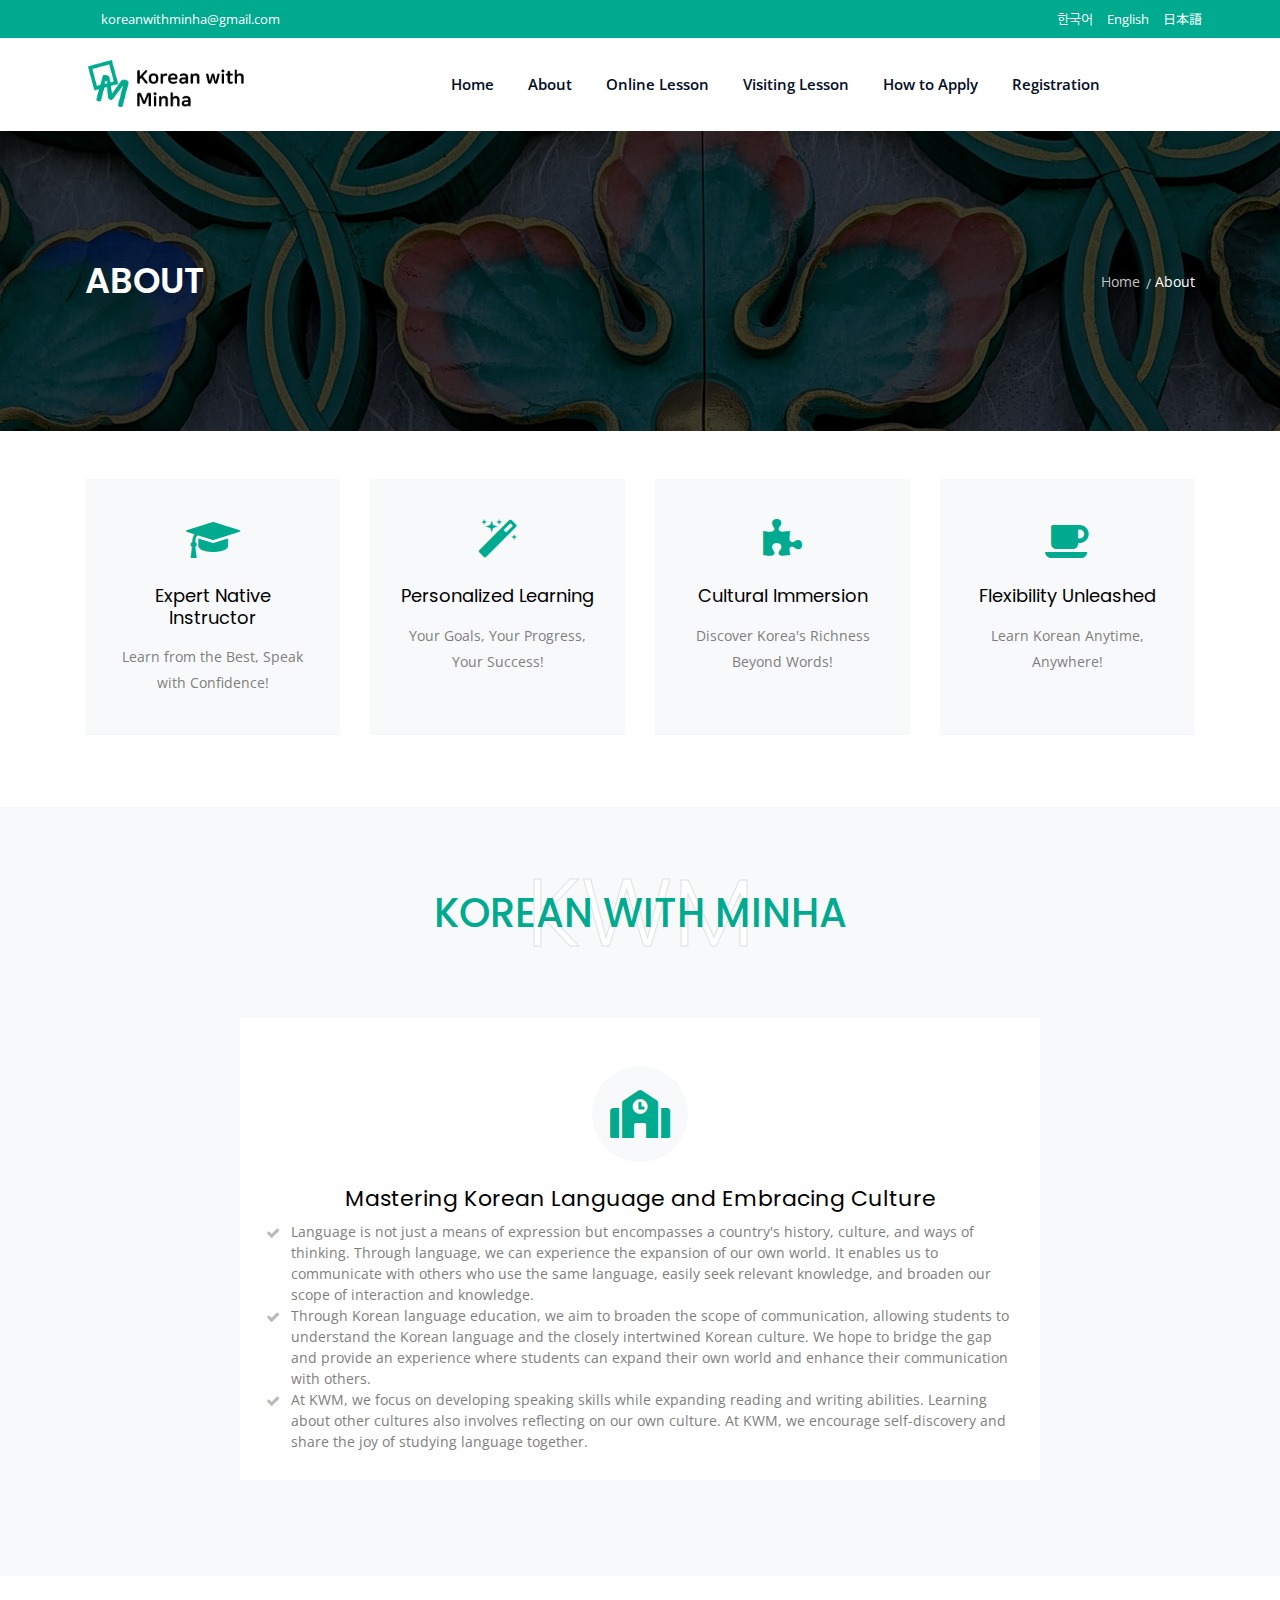
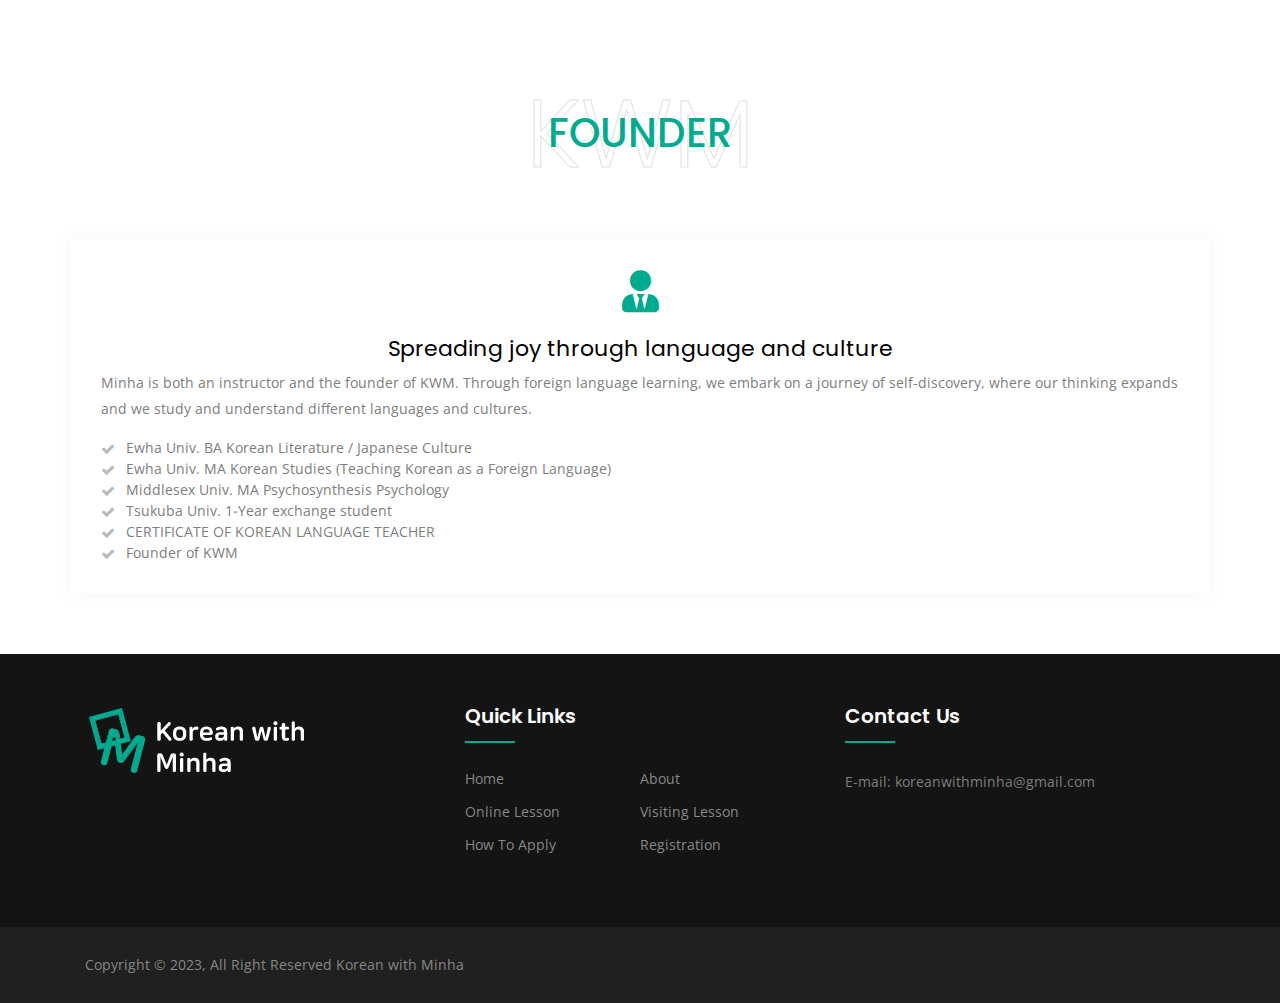
<file: about.html>
<!DOCTYPE HTML>
<html lang="en">

<head>
    <!-- meta -->
    <meta charset="utf-8">
    <meta http-equiv="X-UA-Compatible" content="IE=edge">
    <meta name="viewport" content="width=device-width, initial-scale=1.0">
    <meta name='description' content='Learn Korean with Minha'>
    <meta name="keywords" content="">
    <!-- Facebook Open Graph -->	
    <meta content="Korean with Minha" property="og:site_name">
    <meta property="og:locale" content="en_US" />
    <meta content="Korean with Minha" property="og:title">
    <meta content="website" property="og:type">
    <meta content="Learn Korean with Minha" property="og:description">
    <meta content="/" property="og:url">	
    <meta content="assets/img/bg/page-title.jpg" property="og:image">
    
    
    	
    <!-- Twitter cards -->
    <meta name="twitter:site"    content="@">
    <meta name="twitter:creator" content="@">
    <meta name="twitter:title"   content="Korean with Minha">	
    <meta name="twitter:description" content="Learn Korean with Minha">
    <meta name="twitter:card"  content="summary"><meta name="twitter:image" content="assets/img/bg/page-title.jpg">
    <!-- Site Title -->
    <title> Korean with Minha </title>
    <link rel="icon" href="assets/img/favicon.png">
    <!-- Bootstrap CSS -->
    <link rel="stylesheet" href="assets/css/bootstrap.min.css">
    <link rel="stylesheet" href="assets/css/fontawesome.min.css">
          <link rel="stylesheet" href="assets/css/font-awesome.min.css">
    <link rel="stylesheet" href="assets/css/icofont.min.css">
    <link rel="stylesheet" href="assets/css/linearicons.css">
    <link rel="stylesheet" href="assets/css/slick.css">
    <link rel="stylesheet" href="assets/css/owl.carousel.min.css">
    <link rel="stylesheet" href="assets/css/animate.min.css">
	<link rel="stylesheet" href="assets/css/magnific-popup.css">
    <link rel="stylesheet" href="assets/css/meanmenu.css">
    <link rel="stylesheet" href="assets/css/default.css">
    <link rel="stylesheet" href="assets/css/style.css">
    <link rel="stylesheet" href="assets/css/responsive.css">
    <title>Korean with Minha</title>
    <link type="application/atom+xml" rel="alternate" href="/index.xml" title="Korean with Minha" />
</head>

<body>
    
    <header>
    <div class="header-top blue-bg">
    <div class="container">
        <div class="row align-items-center">
            <div class="col-xl-6 col-lg-6 col-md-8 p-2 text-center text-md-left ">
                <div class="header-top-cta">
                  
                    <span><i class="far fa-envelope-open "></i>koreanwithminha@gmail.com</span>
           
                </div>
            </div>
            <div class="col-xl-6 col-lg-6 col-md-4 p-2 text-center text-md-right">
                <div class="top-social-links">
                    
                    <a href="ko_index.html">한국어</a>
                    <a href="index.html">English</a>
                    <a href="jp_index.html">日本語</a>
                  
                </div>
            </div>
        </div>
    </div>
</div>
    <div id="sticky-header" class="menu-area">
        <div class="container">
            <div class="row align-items-center">
                <div class="col-xl-2 col-lg-2 col-md-3 col-sm-5">
                    <div class="logo">
                        <a href="index.html"><img src="assets/img/logo/logo.png" class="img-fluid" alt="Korean with Minha"></a>
                    </div>
                </div>
                <div class="col-xl-9 col-lg-9 text-right">
                    <div class="main-menu">
                      <nav id="mobile-menu">
<ul>
    
    
    

    

    
     

    
    

    

    
     
     <li>
         <a href="index.html">Home</a>
        
    </li>
    
    

    

    
     
     <li>
         <a href="about.html">About</a>
        
    </li>
    
    

    

    
     
     <li>
         <a href="courses_online.html">Online Lesson</a>
        
    </li>
    
    

    

    
     
     <li>
         <a href="courses_visiting.html">Visiting Lesson</a>
        

        
    </li>
    
    

    

    
     
     <li>
         <a href="howtoapply.html">How to Apply</a>
        
    </li>
    
    <li>
          <a href="https://forms.gle/FYvoSmaeshSyzCjY9" target="_blank" rel="noopener noreferrer" >Registration</a>
        
    </li>
    
</ul>
</nav>
                    </div>
                </div>
             
                <div class="col-12">
                    <div class="mobile-menu"></div>
                </div>
            </div>
 
            <div class="offcanvas-overly"></div>
        </div>
    </div>
</header>
    
<!-- Modal Search -->
<div class="modal fade" id="search-modal" tabindex="-1" role="dialog" aria-hidden="true">
    <div class="modal-dialog modal-xl" role="document">
        <div class="modal-content">
            <form>
                <input type="text" id="search-input" placeholder="Search blog posts..">
                <button><i class="fa fa-search"></i></button>
            </form>
            <ul id="results-container"></ul>
        </div>
    </div>
</div>
<main> 
<!-- breadcrumb-area -->
<section class="breadcrumb-area grey-bg" style="background-image:url(assets/img/bg/page-title.jpg)">
    <div class="container">
        <div class="row align-items-center">
            <div class="col-xl-8 col-md-6">
                <div class="breadcrumb-title sm-size">
                    <h2>About</h2>
                </div>
            </div>
            <div class="col-xl-4 col-md-6 text-left text-md-right">
                <div class="breadcrumb">
                    <ul>
                        <li><a href="">Home</a></li>
                        <li class="text-white pl-1">About</li>
                    </ul>
                </div>
            </div>
        </div>
    </div>
</section>
    
    <!-- Service Start -->
    <div class="container-xxl py-5">
        <div class="container">
            <div class="row g-4">
                <div class="col-lg-3 col-sm-6 pb-4 wow fadeInUp" data-wow-delay="0.1s">
                    <div class="service-item text-center pt-3">
                        <div class="p-4 ">
                                     <i class="fa fa-3x fa-graduation-cap text-primary mb-4"></i>
                            <h5 class="mb-3">Expert Native Instructor</h5>
                            <p>Learn from the Best, Speak with Confidence!</p>
                 
                            
                        </div>
                    </div>
                </div>
                <div class="col-lg-3 col-sm-6 pb-4 wow fadeInUp" data-wow-delay="0.3s">
                    <div class="service-item text-center pt-3">
                        <div class="p-4">
                                            <i class="fa fa-3x fa-magic text-primary mb-4"></i>
                            <h5 class="mb-3">Personalized Learning</h5>
                            <p>Your Goals, Your Progress, Your Success!</p>
           
                        </div>
                    </div>
                </div>
                <div class="col-lg-3 col-sm-6 pb-4 wow fadeInUp" data-wow-delay="0.5s">
                    <div class="service-item text-center pt-3">
                        <div class="p-4">
                                                <i class="fa fa-3x fa-puzzle-piece text-primary mb-4"></i>
                            <h5 class="mb-3">Cultural Immersion</h5>
                            <p>Discover Korea's Richness Beyond Words!</p>
                        
                        </div>
                    </div>
                </div>
                <div class="col-lg-3 col-sm-6 pb-4 wow fadeInUp" data-wow-delay="0.7s">
                    <div class="service-item text-center pt-3">
                        <div class="p-4">
                         <i class="fa fa-3x fa-coffee text-primary mb-4"></i>
                            <h5 class="mb-3">Flexibility Unleashed</h5>
                            <p>Learn Korean Anytime, Anywhere!</p>
                        
                        </div>
                    </div>
                </div>
            </div>
        </div>
    </div>
    <!-- Service End -->
    
    
    
    
    
    
    
    
    
      <!-- about -->
    <section class="oneboxalls pb-70 pt-100 grey-bg">
          <div class="container">
        <div class="row">
              <div class="col-xl-12 text-center mb-40">
                      <div class="position-relative d-flex align-items-center justify-content-center">
                <h1 class="display-1 text-uppercase text-white" style="-webkit-text-stroke: 1px #dee2e6;">KWM</h1>
                <h1 class="position-absolute text-uppercase text-primary">Korean with Minha</h1>
            </div>
            
            
            </div>
        </div>
        
    </div>
        
        
        
        
    
        <div class="container">
        
            <div class="row">
                <div class="col-lg-12">

                    <!-- Card -->
                    <div class="oneboxall">
                        <div class="oneboxall-image">
                            <i class="fas fa-school"></i>
                        </div>
                        <div class="oneboxall-body">
                            <h4 class="oneboxall-title">Mastering Korean Language and Embracing Culture</h4>
                            
                            
                            
                                            <div class=text-left>
                                    <article class="post dotlist" >
                      <ul class="dotlist list-inline">
                <li>Language is not just a means of expression but encompasses a country's history, culture, and ways of thinking. Through language, we can experience the expansion of our own world. It enables us to communicate with others who use the same language, easily seek relevant knowledge, and broaden our scope of interaction and knowledge.</li>
    <li>Through Korean language education, we aim to broaden the scope of communication, allowing students to understand the Korean language and the closely intertwined Korean culture. We hope to bridge the gap and provide an experience where students can expand their own world and enhance their communication with others.</li>
                           <li>At KWM, we focus on developing speaking skills while expanding reading and writing abilities. Learning about other cultures also involves reflecting on our own culture. At KWM, we encourage self-discovery and share the joy of studying language together.</li>
                          
           </ul>
    	</article>
                          </div>
                        </div>
                    </div>
                    <!-- end of card -->

                   



                    
                </div> <!-- end of col -->
            </div> <!-- end of row -->
        </div> <!-- end of container -->
    <!-- end of cards -->
    </section>
    <!-- end about -->
    
    

    
    
     <!-- Founder-->
    <section class="about-area pb-60 pt-100">
    
      <div class="container">
        <div class="row">
              <div class="col-xl-12 text-center mb-40">
                      <div class="position-relative d-flex align-items-center justify-content-center">
                <h1 class="display-1 text-uppercase text-white" style="-webkit-text-stroke: 1px #dee2e6;">KWM</h1>
                <h1 class="position-absolute text-uppercase text-primary">Founder</h1>
            </div>
                   
                </div>
        </div>
        
    </div>
    
    
    
    
    
        <div class="container">
            <div class="row">
                
               
                
                    <div class="apply-wrapper">
                        <div class="apply-box wow fadeInUp" data-wow-duration="1s" style="visibility:visible; animation-duration:1s; animation-name:fadeInUp;">
                            <div class="headline-logo">
                                 <i class="fa-3x fas fa-user-tie text-primary mb-4"></i>
                            </div>
                            <div class="headline-content">
                                <h4 class="heading-4">Spreading joy through language and culture</h4>
                                <p style="text-align:left">Minha is both an instructor and the founder of KWM. Through foreign language learning, we embark on a journey of self-discovery, where our thinking expands and we study and understand different languages and cultures.</p>
                                   <div class=text-left>
                                    <article class="post dotlist" >
                      <ul class="dotlist list-inline">
                <li>Ewha Univ. BA Korean Literature / Japanese Culture</li>
    <li>Ewha Univ. MA Korean Studies (Teaching Korean as a Foreign Language)</li>
                           <li>Middlesex Univ. MA Psychosynthesis Psychology</li>
                          <li>Tsukuba Univ. 1‑Year exchange student</li>
                           <li>CERTIFICATE OF KOREAN LANGUAGE TEACHER</li>
                          <li>Founder of KWM</li>
           </ul>
    	</article>
                          </div>
                             
                            </div>
                        
                        </div>
                    </div>
                
           
                
            </div>
        </div>
</section>
     <!-- Founder end -->
    
    
    
        
    
    
    
    

    



</main>

    <footer class="footer-section">
    <div class="container">
    
        <div class="footer-content pt-50 pb-30">
        
            <div class="row">
                <div class="col-xl-4 col-lg-4 mb-50">
                    <div class="footer-widget">
                        <div class="footer-logo">
                            <a href=""><img src="assets/img/logo/footer_logo.png" class="img-fluid" alt="Korean with Minha"></a>
                        </div>
                   
                       
                    </div>
                </div>
                <div class="col-xl-4 col-lg-4 col-md-6 mb-30">
                    <div class="footer-widget">
                        <div class="footer-widget-heading">
                            <h3>Quick Links</h3>
                        </div>
                        <ul>
                            <li><a href="index.html">Home</a></li>
                            <li><a href="about.html">About</a></li>
                            <li><a href="courses_online.html">Online Lesson</a></li>
                            <li><a href="courses_visiting.html">Visiting Lesson</a></li>
                            <li><a href="howtoapply.html">How to Apply</a></li>
                            <li><a href="https://forms.gle/FYvoSmaeshSyzCjY9" target="_blank" rel="noopener noreferrer" >Registration</a></li>
                        </ul>
                    </div>
                </div>
                <div class="col-xl-4 col-lg-4 col-md-6 mb-50">
                    <div class="footer-widget">
                        <div class="footer-widget-heading">
                            <h3>Contact Us</h3>
                        </div>
                        <div class="footer-text mb-25">
                            <p> E-mail: koreanwithminha@gmail.com</p>
                          
                        </div>
                    
                    </div>
                </div>
            </div>
        </div>
    </div>
    <div class="copyright-area">
        <div class="container">
            <div class="row">
                <div class="col-xl-6 col-lg-6 text-center text-lg-left">
                    <div class="copyright-text">
                        <p>Copyright &copy; 2023, All Right Reserved Korean with Minha</p>
                    </div>
                </div>
             
            </div>
        </div>
    </div>
</footer>

    <!-- Optional JavaScript -->
    <!-- jQuery first, then Popper.js, then Bootstrap JS -->
    <script src="assets/js/vendor/jquery-1.12.4.min.js"></script>
    <script src="assets/js/popper.min.js"></script>
    <script src="assets/js/bootstrap.min.js"></script>
    <script src="assets/js/slick.min.js"></script>
    <script src="assets/js/isotope.pkgd.min.js"></script>
    <script src="assets/js/imagesloaded.pkgd.min.js"></script>
    <script src="assets/js/jquery.waypoints.min.js"></script>
    <script src="assets/js/jquery.counterup.min.js"></script>
    <script src="assets/js/owl.carousel.min.js"></script>
    <script src="assets/js/jquery.meanmenu.min.js"></script>
    <script src="assets/js/jquery.magnific-popup.min.js"></script>
    <script src="assets/js/simple-jekyll-search.min.js"></script>
    <script src="assets/js/main.js"></script>
    
    

    
    
    
    
</body>

</html>
</file>
<file: assets/css/linearicons.css>
@font-face {
	font-family: 'Linearicons-Free';
	src:url('../fonts/Linearicons-Free.eot?w118d');
	src:url('../fonts/Linearicons-Free.eot?#iefixw118d') format('embedded-opentype'),
		url('../fonts/Linearicons-Free.woff2?w118d') format('woff2'),
		url('../fonts/Linearicons-Free.woff?w118d') format('woff'),
		url('../fonts/Linearicons-Free.ttf?w118d') format('truetype'),
		url('../fonts/Linearicons-Free.svg?w118d#Linearicons-Free') format('svg');
	font-weight: normal;
	font-style: normal;
}

.lnr {
	font-family: 'Linearicons-Free';
	speak: none;
	font-style: normal;
	font-weight: normal;
	font-variant: normal;
	text-transform: none;
	line-height: 1;

	/* Better Font Rendering =========== */
	-webkit-font-smoothing: antialiased;
	-moz-osx-font-smoothing: grayscale;
}

.lnr-home:before {
	content: "\e800";
}
.lnr-apartment:before {
	content: "\e801";
}
.lnr-pencil:before {
	content: "\e802";
}
.lnr-magic-wand:before {
	content: "\e803";
}
.lnr-drop:before {
	content: "\e804";
}
.lnr-lighter:before {
	content: "\e805";
}
.lnr-poop:before {
	content: "\e806";
}
.lnr-sun:before {
	content: "\e807";
}
.lnr-moon:before {
	content: "\e808";
}
.lnr-cloud:before {
	content: "\e809";
}
.lnr-cloud-upload:before {
	content: "\e80a";
}
.lnr-cloud-download:before {
	content: "\e80b";
}
.lnr-cloud-sync:before {
	content: "\e80c";
}
.lnr-cloud-check:before {
	content: "\e80d";
}
.lnr-database:before {
	content: "\e80e";
}
.lnr-lock:before {
	content: "\e80f";
}
.lnr-cog:before {
	content: "\e810";
}
.lnr-trash:before {
	content: "\e811";
}
.lnr-dice:before {
	content: "\e812";
}
.lnr-heart:before {
	content: "\e813";
}
.lnr-star:before {
	content: "\e814";
}
.lnr-star-half:before {
	content: "\e815";
}
.lnr-star-empty:before {
	content: "\e816";
}
.lnr-flag:before {
	content: "\e817";
}
.lnr-envelope:before {
	content: "\e818";
}
.lnr-paperclip:before {
	content: "\e819";
}
.lnr-inbox:before {
	content: "\e81a";
}
.lnr-eye:before {
	content: "\e81b";
}
.lnr-printer:before {
	content: "\e81c";
}
.lnr-file-empty:before {
	content: "\e81d";
}
.lnr-file-add:before {
	content: "\e81e";
}
.lnr-enter:before {
	content: "\e81f";
}
.lnr-exit:before {
	content: "\e820";
}
.lnr-graduation-hat:before {
	content: "\e821";
}
.lnr-license:before {
	content: "\e822";
}
.lnr-music-note:before {
	content: "\e823";
}
.lnr-film-play:before {
	content: "\e824";
}
.lnr-camera-video:before {
	content: "\e825";
}
.lnr-camera:before {
	content: "\e826";
}
.lnr-picture:before {
	content: "\e827";
}
.lnr-book:before {
	content: "\e828";
}
.lnr-bookmark:before {
	content: "\e829";
}
.lnr-user:before {
	content: "\e82a";
}
.lnr-users:before {
	content: "\e82b";
}
.lnr-shirt:before {
	content: "\e82c";
}
.lnr-store:before {
	content: "\e82d";
}
.lnr-cart:before {
	content: "\e82e";
}
.lnr-tag:before {
	content: "\e82f";
}
.lnr-phone-handset:before {
	content: "\e830";
}
.lnr-phone:before {
	content: "\e831";
}
.lnr-pushpin:before {
	content: "\e832";
}
.lnr-map-marker:before {
	content: "\e833";
}
.lnr-map:before {
	content: "\e834";
}
.lnr-location:before {
	content: "\e835";
}
.lnr-calendar-full:before {
	content: "\e836";
}
.lnr-keyboard:before {
	content: "\e837";
}
.lnr-spell-check:before {
	content: "\e838";
}
.lnr-screen:before {
	content: "\e839";
}
.lnr-smartphone:before {
	content: "\e83a";
}
.lnr-tablet:before {
	content: "\e83b";
}
.lnr-laptop:before {
	content: "\e83c";
}
.lnr-laptop-phone:before {
	content: "\e83d";
}
.lnr-power-switch:before {
	content: "\e83e";
}
.lnr-bubble:before {
	content: "\e83f";
}
.lnr-heart-pulse:before {
	content: "\e840";
}
.lnr-construction:before {
	content: "\e841";
}
.lnr-pie-chart:before {
	content: "\e842";
}
.lnr-chart-bars:before {
	content: "\e843";
}
.lnr-gift:before {
	content: "\e844";
}
.lnr-diamond:before {
	content: "\e845";
}
.lnr-linearicons:before {
	content: "\e846";
}
.lnr-dinner:before {
	content: "\e847";
}
.lnr-coffee-cup:before {
	content: "\e848";
}
.lnr-leaf:before {
	content: "\e849";
}
.lnr-paw:before {
	content: "\e84a";
}
.lnr-rocket:before {
	content: "\e84b";
}
.lnr-briefcase:before {
	content: "\e84c";
}
.lnr-bus:before {
	content: "\e84d";
}
.lnr-car:before {
	content: "\e84e";
}
.lnr-train:before {
	content: "\e84f";
}
.lnr-bicycle:before {
	content: "\e850";
}
.lnr-wheelchair:before {
	content: "\e851";
}
.lnr-select:before {
	content: "\e852";
}
.lnr-earth:before {
	content: "\e853";
}
.lnr-smile:before {
	content: "\e854";
}
.lnr-sad:before {
	content: "\e855";
}
.lnr-neutral:before {
	content: "\e856";
}
.lnr-mustache:before {
	content: "\e857";
}
.lnr-alarm:before {
	content: "\e858";
}
.lnr-bullhorn:before {
	content: "\e859";
}
.lnr-volume-high:before {
	content: "\e85a";
}
.lnr-volume-medium:before {
	content: "\e85b";
}
.lnr-volume-low:before {
	content: "\e85c";
}
.lnr-volume:before {
	content: "\e85d";
}
.lnr-mic:before {
	content: "\e85e";
}
.lnr-hourglass:before {
	content: "\e85f";
}
.lnr-undo:before {
	content: "\e860";
}
.lnr-redo:before {
	content: "\e861";
}
.lnr-sync:before {
	content: "\e862";
}
.lnr-history:before {
	content: "\e863";
}
.lnr-clock:before {
	content: "\e864";
}
.lnr-download:before {
	content: "\e865";
}
.lnr-upload:before {
	content: "\e866";
}
.lnr-enter-down:before {
	content: "\e867";
}
.lnr-exit-up:before {
	content: "\e868";
}
.lnr-bug:before {
	content: "\e869";
}
.lnr-code:before {
	content: "\e86a";
}
.lnr-link:before {
	content: "\e86b";
}
.lnr-unlink:before {
	content: "\e86c";
}
.lnr-thumbs-up:before {
	content: "\e86d";
}
.lnr-thumbs-down:before {
	content: "\e86e";
}
.lnr-magnifier:before {
	content: "\e86f";
}
.lnr-cross:before {
	content: "\e870";
}
.lnr-menu:before {
	content: "\e871";
}
.lnr-list:before {
	content: "\e872";
}
.lnr-chevron-up:before {
	content: "\e873";
}
.lnr-chevron-down:before {
	content: "\e874";
}
.lnr-chevron-left:before {
	content: "\e875";
}
.lnr-chevron-right:before {
	content: "\e876";
}
.lnr-arrow-up:before {
	content: "\e877";
}
.lnr-arrow-down:before {
	content: "\e878";
}
.lnr-arrow-left:before {
	content: "\e879";
}
.lnr-arrow-right:before {
	content: "\e87a";
}
.lnr-move:before {
	content: "\e87b";
}
.lnr-warning:before {
	content: "\e87c";
}
.lnr-question-circle:before {
	content: "\e87d";
}
.lnr-menu-circle:before {
	content: "\e87e";
}
.lnr-checkmark-circle:before {
	content: "\e87f";
}
.lnr-cross-circle:before {
	content: "\e880";
}
.lnr-plus-circle:before {
	content: "\e881";
}
.lnr-circle-minus:before {
	content: "\e882";
}
.lnr-arrow-up-circle:before {
	content: "\e883";
}
.lnr-arrow-down-circle:before {
	content: "\e884";
}
.lnr-arrow-left-circle:before {
	content: "\e885";
}
.lnr-arrow-right-circle:before {
	content: "\e886";
}
.lnr-chevron-up-circle:before {
	content: "\e887";
}
.lnr-chevron-down-circle:before {
	content: "\e888";
}
.lnr-chevron-left-circle:before {
	content: "\e889";
}
.lnr-chevron-right-circle:before {
	content: "\e88a";
}
.lnr-crop:before {
	content: "\e88b";
}
.lnr-frame-expand:before {
	content: "\e88c";
}
.lnr-frame-contract:before {
	content: "\e88d";
}
.lnr-layers:before {
	content: "\e88e";
}
.lnr-funnel:before {
	content: "\e88f";
}
.lnr-text-format:before {
	content: "\e890";
}
.lnr-text-format-remove:before {
	content: "\e891";
}
.lnr-text-size:before {
	content: "\e892";
}
.lnr-bold:before {
	content: "\e893";
}
.lnr-italic:before {
	content: "\e894";
}
.lnr-underline:before {
	content: "\e895";
}
.lnr-strikethrough:before {
	content: "\e896";
}
.lnr-highlight:before {
	content: "\e897";
}
.lnr-text-align-left:before {
	content: "\e898";
}
.lnr-text-align-center:before {
	content: "\e899";
}
.lnr-text-align-right:before {
	content: "\e89a";
}
.lnr-text-align-justify:before {
	content: "\e89b";
}
.lnr-line-spacing:before {
	content: "\e89c";
}
.lnr-indent-increase:before {
	content: "\e89d";
}
.lnr-indent-decrease:before {
	content: "\e89e";
}
.lnr-pilcrow:before {
	content: "\e89f";
}
.lnr-direction-ltr:before {
	content: "\e8a0";
}
.lnr-direction-rtl:before {
	content: "\e8a1";
}
.lnr-page-break:before {
	content: "\e8a2";
}
.lnr-sort-alpha-asc:before {
	content: "\e8a3";
}
.lnr-sort-amount-asc:before {
	content: "\e8a4";
}
.lnr-hand:before {
	content: "\e8a5";
}
.lnr-pointer-up:before {
	content: "\e8a6";
}
.lnr-pointer-right:before {
	content: "\e8a7";
}
.lnr-pointer-down:before {
	content: "\e8a8";
}
.lnr-pointer-left:before {
	content: "\e8a9";
}
</file>
<file: assets/css/default.css>
/* Deafult Margin & Padding */
/*-- Margin Top --*/
.mt-5 {
	margin-top: 5px;
}
.mt-10 {
	margin-top: 10px;
}
.mt-15 {
	margin-top: 15px;
}
.mt-20 {
	margin-top: 20px;
}
.mt-25 {
	margin-top: 25px;
}
.mt-30 {
	margin-top: 30px;
}
.mt-35 {
	margin-top: 35px;
}
.mt-40 {
	margin-top: 40px;
}
.mt-45 {
	margin-top: 45px;
}
.mt-50 {
	margin-top: 50px;
}
.mt-55 {
	margin-top: 55px;
}
.mt-60 {
	margin-top: 60px;
}
.mt-65 {
	margin-top: 65px;
}
.mt-70 {
	margin-top: 70px;
}
.mt-75 {
	margin-top: 75px;
}
.mt-80 {
	margin-top: 80px;
}
.mt-85 {
	margin-top: 85px;
}
.mt-90 {
	margin-top: 90px;
}
.mt-95 {
	margin-top: 95px;
}
.mt-100 {
	margin-top: 100px;
}
.mt-105 {
	margin-top: 105px;
}
.mt-110 {
	margin-top: 110px;
}
.mt-115 {
	margin-top: 115px;
}
.mt-120 {
	margin-top: 120px;
}
.mt-125 {
	margin-top: 125px;
}
.mt-130 {
	margin-top: 130px;
}
.mt-135 {
	margin-top: 135px;
}
.mt-140 {
	margin-top: 140px;
}
.mt-145 {
	margin-top: 145px;
}
.mt-150 {
	margin-top: 150px;
}
.mt-155 {
	margin-top: 155px;
}
.mt-160 {
	margin-top: 160px;
}
.mt-165 {
	margin-top: 165px;
}
.mt-170 {
	margin-top: 170px;
}
.mt-175 {
	margin-top: 175px;
}
.mt-180 {
	margin-top: 180px;
}
.mt-185 {
	margin-top: 185px;
}
.mt-190 {
	margin-top: 190px;
}
.mt-195 {
	margin-top: 195px;
}
.mt-200 {
	margin-top: 200px;
}
/*-- Margin Bottom --*/

.mb-5 {
	margin-bottom: 5px;
}
.mb-10 {
	margin-bottom: 10px;
}
.mb-15 {
	margin-bottom: 15px;
}
.mb-20 {
	margin-bottom: 20px;
}
.mb-25 {
	margin-bottom: 25px;
}
.mb-30 {
	margin-bottom: 30px;
}
.mb-35 {
	margin-bottom: 35px;
}
.mb-40 {
	margin-bottom: 40px;
}
.mb-45 {
	margin-bottom: 45px;
}
.mb-50 {
	margin-bottom: 50px;
}
.mb-55 {
	margin-bottom: 55px;
}
.mb-60 {
	margin-bottom: 60px;
}
.mb-65 {
	margin-bottom: 65px;
}
.mb-70 {
	margin-bottom: 70px;
}
.mb-75 {
	margin-bottom: 75px;
}
.mb-80 {
	margin-bottom: 80px;
}
.mb-85 {
	margin-bottom: 85px;
}
.mb-90 {
	margin-bottom: 90px;
}
.mb-95 {
	margin-bottom: 95px;
}
.mb-100 {
	margin-bottom: 100px;
}
.mb-105 {
	margin-bottom: 105px;
}
.mb-110 {
	margin-bottom: 110px;
}
.mb-115 {
	margin-bottom: 115px;
}
.mb-120 {
	margin-bottom: 120px;
}
.mb-125 {
	margin-bottom: 125px;
}
.mb-130 {
	margin-bottom: 130px;
}
.mb-135 {
	margin-bottom: 135px;
}
.mb-140 {
	margin-bottom: 140px;
}
.mb-145 {
	margin-bottom: 145px;
}
.mb-150 {
	margin-bottom: 150px;
}
.mb-155 {
	margin-bottom: 155px;
}
.mb-160 {
	margin-bottom: 160px;
}
.mb-165 {
	margin-bottom: 165px;
}
.mb-170 {
	margin-bottom: 170px;
}
.mb-175 {
	margin-bottom: 175px;
}
.mb-180 {
	margin-bottom: 180px;
}
.mb-185 {
	margin-bottom: 185px;
}
.mb-190 {
	margin-bottom: 190px;
}
.mb-195 {
	margin-bottom: 195px;
}
.mb-200 {
	margin-bottom: 200px;
}
/*-- Padding Top --*/

.pt-5 {
	padding-top: 5px;
}
.pt-10 {
	padding-top: 10px;
}
.pt-15 {
	padding-top: 15px;
}
.pt-20 {
	padding-top: 20px;
}
.pt-25 {
	padding-top: 25px;
}
.pt-30 {
	padding-top: 30px;
}
.pt-35 {
	padding-top: 35px;
}
.pt-40 {
	padding-top: 40px;
}
.pt-45 {
	padding-top: 45px;
}
.pt-50 {
	padding-top: 50px;
}
.pt-55 {
	padding-top: 55px;
}
.pt-60 {
	padding-top: 60px;
}
.pt-65 {
	padding-top: 65px;
}
.pt-70 {
	padding-top: 70px;
}
.pt-75 {
	padding-top: 75px;
}
.pt-80 {
	padding-top: 80px;
}
.pt-85 {
	padding-top: 85px;
}
.pt-90 {
	padding-top: 90px;
}
.pt-95 {
	padding-top: 95px;
}
.pt-100 {
	padding-top: 100px;
}
.pt-105 {
	padding-top: 105px;
}
.pt-110 {
	padding-top: 110px;
}
.pt-115 {
	padding-top: 115px;
}
.pt-120 {
	padding-top: 120px;
}
.pt-125 {
	padding-top: 125px;
}
.pt-130 {
	padding-top: 130px;
}
.pt-135 {
	padding-top: 135px;
}
.pt-140 {
	padding-top: 140px;
}
.pt-145 {
	padding-top: 145px;
}
.pt-150 {
	padding-top: 150px;
}
.pt-155 {
	padding-top: 155px;
}
.pt-160 {
	padding-top: 160px;
}
.pt-165 {
	padding-top: 165px;
}
.pt-170 {
	padding-top: 170px;
}
.pt-175 {
	padding-top: 175px;
}
.pt-180 {
	padding-top: 180px;
}
.pt-185 {
	padding-top: 185px;
}
.pt-190 {
	padding-top: 190px;
}
.pt-195 {
	padding-top: 195px;
}
.pt-200 {
	padding-top: 200px;
}
/*-- Padding Bottom --*/

.pb-5 {
	padding-bottom: 5px;
}
.pb-10 {
	padding-bottom: 10px;
}
.pb-15 {
	padding-bottom: 15px;
}
.pb-20 {
	padding-bottom: 20px;
}
.pb-25 {
	padding-bottom: 25px;
}
.pb-30 {
	padding-bottom: 30px;
}
.pb-35 {
	padding-bottom: 35px;
}
.pb-40 {
	padding-bottom: 40px;
}
.pb-45 {
	padding-bottom: 45px;
}
.pb-50 {
	padding-bottom: 50px;
}
.pb-55 {
	padding-bottom: 55px;
}
.pb-60 {
	padding-bottom: 60px;
}
.pb-65 {
	padding-bottom: 65px;
}
.pb-70 {
	padding-bottom: 70px;
}
.pb-75 {
	padding-bottom: 75px;
}
.pb-80 {
	padding-bottom: 80px;
}
.pb-85 {
	padding-bottom: 85px;
}
.pb-90 {
	padding-bottom: 90px;
}
.pb-95 {
	padding-bottom: 95px;
}
.pb-100 {
	padding-bottom: 100px;
}
.pb-105 {
	padding-bottom: 105px;
}
.pb-110 {
	padding-bottom: 110px;
}
.pb-115 {
	padding-bottom: 115px;
}
.pb-120 {
	padding-bottom: 120px;
}
.pb-125 {
	padding-bottom: 125px;
}
.pb-130 {
	padding-bottom: 130px;
}
.pb-135 {
	padding-bottom: 135px;
}
.pb-140 {
	padding-bottom: 140px;
}
.pb-145 {
	padding-bottom: 145px;
}
.pb-150 {
	padding-bottom: 150px;
}
.pb-155 {
	padding-bottom: 155px;
}
.pb-160 {
	padding-bottom: 160px;
}
.pb-165 {
	padding-bottom: 165px;
}
.pb-170 {
	padding-bottom: 170px;
}
.pb-175 {
	padding-bottom: 175px;
}
.pb-180 {
	padding-bottom: 180px;
}
.pb-185 {
	padding-bottom: 185px;
}
.pb-190 {
	padding-bottom: 190px;
}
.pb-195 {
	padding-bottom: 195px;
}
.pb-200 {
	padding-bottom: 200px;
}



/*-- Padding Left --*/
.pl-0 {
	padding-left: 0px;
}
.pl-5 {
	padding-left: 5px;
}
.pl-10 {
	padding-left: 10px;
}
.pl-15 {
	padding-left: 15px;
}
.pl-20{
	padding-left: 20px;
}
.pl-25 {
	padding-left: 35px;
}
.pl-30 {
	padding-left: 30px;
}
.pl-35 {
	padding-left: 35px;
}

.pl-35 {
	padding-left: 35px;
}

.pl-40 {
	padding-left: 40px;
}

.pl-45 {
	padding-left: 45px;
}

.pl-50 {
	padding-left: 50px;
}

.pl-55 {
	padding-left: 55px;
}

.pl-60 {
	padding-left: 60px;
}
.pl-65 {
	padding-left: 65px;
}
.pl-70 {
	padding-left: 70px;
}
.pl-75 {
	padding-left: 75px;
}
.pl-80 {
	padding-left: 80px;
}
.pl-85 {
	padding-left: 80px;
}
.pl-90 {
	padding-left: 90px;
}
.pl-95 {
	padding-left: 95px;
}
.pl-100 {
	padding-left: 100px;
}


/*-- Padding Right --*/
.pr-0 {
	padding-right: 0px;
}
.pr-5 {
	padding-right: 5px;
}
.pr-10 {
	padding-right: 10px;
}
.pr-15 {
	padding-right: 15px;
}
.pr-20{
	padding-right: 20px;
}
.pr-25 {
	padding-right: 35px;
}
.pr-30 {
	padding-right: 30px;
}
.pr-35 {
	padding-right: 35px;
}

.pr-35 {
	padding-right: 35px;
}

.pr-40 {
	padding-right: 40px;
}

.pr-45 {
	padding-right: 45px;
}

.pr-50 {
	padding-right: 50px;
}

.pr-55 {
	padding-right: 55px;
}

.pr-60 {
	padding-right: 60px;
}
.pr-65 {
	padding-right: 65px;
}
.pr-70 {
	padding-right: 70px;
}
.pr-75 {
	padding-right: 75px;
}
.pr-80 {
	padding-right: 80px;
}
.pr-85 {
	padding-right: 80px;
}
.pr-90 {
	padding-right: 90px;
}
.pr-95 {
	padding-right: 95px;
}
.pr-100 {
	padding-right: 100px;
}

/* font weight */
.f-700{font-weight: 700;}
.f-600{font-weight: 600;}
.f-500{font-weight: 500;}
.f-400{font-weight: 400;}
.f-300{font-weight: 300;}

/* Background Color */

.grey-bg {
	background: #F8F9FA;
}
.white-bg {
	background: #fff !important;
}
.black-bg {
	background: #222;
}
.theme-bg {
	background: #00aa8f;
}
.primary-bg {
	background: #222;
}
.green-bg{
	background: #00aa8f;
}
.yellow-bg{
	background: #00aa8f;
}
.blue-bg{
	background: #00aa8f;
}
/* Color */

.white-color {
	color: #fff;
}
.black-color {
	color: #222;
}
.theme-color {
	color: #222;
}
.primary-color {
	color: #222;
}
.z-index{
	z-index: 9;
}
/* black overlay */

[data-overlay] {
	position: relative;
}
[data-overlay]::before {
	background: #000 none repeat scroll 0 0;
	content: "";
	height: 100%;
	left: 0;
	position: absolute;
	top: 0;
	width: 100%;
	z-index: 1;
}
[data-overlay="3"]::before {
	opacity: 0.3;
}
[data-overlay="4"]::before {
	opacity: 0.4;
}
[data-overlay="5"]::before {
	opacity: 0.5;
}
[data-overlay="6"]::before {
	opacity: 0.6;
}
[data-overlay="7"]::before {
	opacity: 0.7;
}
[data-overlay="8"]::before {
	opacity: 0.8;
}
[data-overlay="9"]::before {
	opacity: 0.9;
}
</file>
<file: assets/css/style.css>
/*
  Theme Name: Trade - Corporate HTML5 Template
  Description: Corporate HTML5 Template
  Version: 1.0
*/

/* CSS Index
-----------------------------------
1. Theme default css
2. Header
3. Slider
4. About
5. Service
7. Counter
8. Portfolio
9. Testimonial
10. Team
11. Footer
12. Breadcrumb
13. Contact
14. Blog
15. Pagination
*/



/* 1. Theme default css */
@import url('https://fonts.googleapis.com/css?family=Open+Sans:300,400,600,700|Poppins:300,400,500,600,700');
@import url('https://fonts.googleapis.com/css2?family=Noto+Sans+JP&display=swap');
@import url('https://fonts.googleapis.com/css2?family=Nanum+Gothic&display=swap');
 body {
	font-family: 'Open Sans','Noto Sans JP', 'Nanum Gothic', sans-serif, Hiragino Kaku Gothic Pro, "ヒラギノ角ゴ Pro W3", "メイリオ", Meiryo; 
	font-weight: normal;
	font-style: normal;
	font-size: 14px;
}
.img {
	max-width: 100%;
	transition: all 0.3s ease-out 0s;
}
.f-left {
	float: left
}
.f-right {
	float: right
}
.fix {
	overflow: hidden
}

a,
.button {
	-webkit-transition: all 0.3s ease-out 0s;
	-moz-transition: all 0.3s ease-out 0s;
	-ms-transition: all 0.3s ease-out 0s;
	-o-transition: all 0.3s ease-out 0s;
	transition: all 0.3s ease-out 0s;
}
a:focus,
.button:focus {
	text-decoration: none;
	outline: none;
}
button{
	cursor:pointer;
}
a:focus,
a:hover,
.portfolio-cat a:hover,
.footer -menu li a:hover {
	color: #00aa8f;
	text-decoration: none;
}
a,
button {
	color: #00aa8f;
	outline: medium none;
}
button:focus,input:focus,input:focus,textarea,textarea:focus{outline: 0}
.uppercase {
	text-transform: uppercase;
}
.capitalize {
	text-transform: capitalize;
}
h1,
h2,
h3,
h4,
h5,
h6 {
	font-family: 'Poppins', 'Noto Sans JP', 'Nanum Gothic', sans-serif, Hiragino Kaku Gothic Pro, "ヒラギノ角ゴ Pro W3", "メイリオ", Meiryo; 
	font-weight: normal;
	color: #000;
	margin-top: 0px;
	font-style: normal;
	font-weight: 400;
	text-transform: normal;
}
h1 a,
h2 a,
h3 a,
h4 a,
h5 a,
h6 a {
	color: inherit;
}
h1 {
	font-size: 40px;
	font-weight: 500;
}
h2 {
	font-size: 35px;
}
h3 {
	font-size: 28px;
}
h4 {
	font-size: 22px;
}
h5 {
	font-size: 18px;
}
h6 {
	font-size: 16px;
}
ul {
	margin: 0px;
	padding: 0px;
}
li {
	list-style: none
}
p {
	font-size: 14px;
	font-weight: normal;
	line-height: 26px;
	color: #7e7e7e;
	margin-bottom: 15px;
}
hr {
	border-bottom: 1px solid #eceff8;
	border-top: 0 none;
	margin: 30px 0;
	padding: 0;
}
label {
	color: #7e7e7e;
	cursor: pointer;
	font-size: 14px;
	font-weight: 400;
}
::-moz-selection {
	background: #444;
	color: #fff;
	text-shadow: none;
}
::selection {
	background: #444;
	color: #fff;
	text-shadow: none;
}
*::-moz-placeholder {
	color: #555555;
	font-size: 14px;
	opacity: 1;
}
*::placeholder {
	color: #555555;
	font-size: 14px;
	opacity: 1;
}
.separator {
	border-top: 1px solid #f2f2f2
}
/* button style */

.btn {
	-moz-user-select: none;
	background: #00aa8f;
	border: medium none;
	border-radius: 0;
	color: #fff;
	cursor: pointer;
	display: inline-block;
	font-size: 12px;
	font-weight: 800;
	letter-spacing: 1px;
	line-height: 1;
	margin-bottom: 0;
	padding: 18px 40px;
	text-align: center;
	text-transform: uppercase;
	touch-action: manipulation;
	transition: all 0.3s ease 0s;
	vertical-align: middle;
	white-space: nowrap;
}
.btn:hover{
	color: #fff;
}
.breadcrumb > .active {
	color: #888;
}

/* 2. Header */
.header-cta {
	overflow: hidden;

}
.header-top-cta span {
	margin-right: 7px;
	color: #fff;
	font-size: 13px;
}
.header-top-cta span i {
	padding-right: 10px;
	color: #00aa8f;
}
.top-social-links span {
	font-size: 13px;
	color: #fff;
}
.top-social-links a {
	color: #fff;
	font-size: 13px;
	padding-left: 10px;
}
.top-social-links a:hover i{
	color: #00aa8f;
}
.top-social-links i {
	display: inline-block;
	padding: 13px 0;
	transition: .3s;
}

/* cta */
.header-single-cta {
  float: right;
  margin-left: 90px;
}
.header-single-cta h3 {
	color: #00aa8f;
	font-size: 16px;
	font-weight: 600;
	margin-bottom: 3px;
}
.header-single-cta h3 i {
	margin-right: 3px !important;
	margin: 0;
	float: unset;
	font-size: 16px;
}
.header-single-cta span {
	font-size: 14px;
}
/* menu-area */
.menu-area {
	background: #fff;
}
.second-menu-area {
	margin-bottom: -94px;
	position: relative;
	z-index: 999;
}
.transparent-bg{
	position: absolute;
	left: 0;
	width: 100%;
	z-index: 99;
	top: 0;
	background: none;
}
.menu-margin-bottom {
	margin-bottom: -67px;
	position: relative;
	z-index: 9;
}
.main-menu ul li {
	display: inline-block;
	position: relative;
	margin-left: 30px;
}
.main-menu ul li a {
	color: #020d26;
	font-size: 15px;
	padding: 35px 0;
	display: block;
	font-weight: 600;
	position: relative;
}
.main-menu.second-menu ul li a {
	color: #ffffff;
	padding: 22px 0;
}
.main-menu.second-menu ul li:hover a {
	color: #ffffff;
}
.transparent-menu ul li a {
	color: #fff;
}
.transparent-menu ul li:hover a i {
	color: #00aa8f;
}
.main-menu ul li .sub-menu {
	position: absolute;
	top: 110%;
	left: 0;
	background: #fff;
	z-index: 1;
	width: 240px;
	opacity: 0;
	visibility: hidden;
	transition: .3s;
	border-top: 3px solid #00aa8f;
}
.main-menu.second-menu ul li .sub-menu {
	border-top: 3px solid #020d26;
}
.main-menu ul li:hover .sub-menu{
	opacity: 1;
	visibility: visible;
	top: 100%;
}
.main-menu ul li .sub-menu li {
	display: block;
	margin: 0;
	border-bottom: 1px solid rgba(0,0,0,0.08);
}
.main-menu ul li .sub-menu li:last-child{
	border: none;
}
.main-menu ul li .sub-menu li a {
	padding: 10px 15px;
	text-align: left;
	font-weight: 600;
	position: relative;
	font-size: 13px;
}
.main-menu.second-menu ul li .sub-menu li a {
	color: #020d26;
}
.main-menu.second-menu ul li .sub-menu li:hover a {
	color: #00aa8f;
}
.transparent-menu ul li .sub-menu li a {
	color: #020d26;
}
.main-menu ul li .sub-menu li a::before {
	position: absolute;
	left: 6px;
	color: #00aa8f;
	content: "-";
	transition: .3s;
	opacity: 0;
}
.main-menu ul li .sub-menu li:hover a{
	padding-left: 20px;
}
.main-menu ul li .sub-menu li:hover a:before{
	opacity: 1;
	left: 10px;
}
.main-menu ul li:hover> a{
	color: #00aa8f
}
.main-menu ul li:hover a::before,.main-menu ul li:hover a::after{
	opacity: 1;
}
.menu-active {
	color: #00aa8f !important;
}
.second-menu-active {
	color: #fff !important;
}
.menu-active::before,.menu-active::after{
	opacity: 1 !important;
}
.menu-icon .menu-tigger span {
	height: 2px;
	width: 22px;
	background: #000;
	display: block;
	margin-bottom: 5px;
	transition: .3s;
}
.menu-icon.second-menu-icon .menu-tigger span {
	background: #fff;
}
.menu-icon .menu-tigger span:last-child{
	margin: 0;
}
.menu-icon .menu-tigger span:nth-child(2){
	width: 18px;
}
.footer-menu li {
	display: inline-block;
	margin-left: 20px;
}
.footer-menu li:hover a{
	color: #00aa8f;
}
.footer-menu li a {
	font-size: 14px;
	color: #878787;
}
.sticky {
	left: 0;
	margin: auto;
	position: fixed;
	top: 0;
	width: 100%;
	box-shadow: 0 0 60px 0 rgba(0, 0, 0, .07);
	z-index: 9999;
	-webkit-animation: 300ms ease-in-out 0s normal none 1 running fadeInDown;
	animation: 300ms ease-in-out 0s normal none 1 running fadeInDown;
	-webkit-box-shadow: 0 10px 15px rgba(25, 25, 25, 0.1);
}
.sticky .logo-area {
	display: none;
}
.transparent-bg.sticky {
	background: #111;
}
/* search modal */
.menu-tigger {
	float: right;
}
.menu-tigger:hover span{
	background-color: #00aa8f;
}
.menu-icon i {
	cursor: pointer;
	float: left;
}
.menu-icon.second-menu-icon i {
	color: #fff;
}
.menu-icon.second-menu-icon i:hover {
	color: #fff;
}
.transparent-menu i {
	color: #fff;
}
.transparent-menu .menu-tigger span {
	background: #fff;
}
.transparent-menu .menu-tigger:hover span {
	background: #00aa8f;
}
.menu-icon i:hover{
	color: #00aa8f;
}
#search-modal {
	background-color: rgba(23,26,33,.95);
}
#search-modal .modal-dialog {
	position: absolute;
	top: 50%;
	left: 50%;
	-webkit-transform: translate(-50%,-50%);
	-moz-transform: translate(-50%,-50%);
	-ms-transform: translate(-50%,-50%);
	-o-transform: translate(-50%,-50%);
	transform: translate(-50%,-50%);
	border: none;
	outline: 0;
}
#search-modal .modal-dialog .modal-content {
	background: 0 0;
	-webkit-box-shadow: none;
	-moz-box-shadow: none;
	box-shadow: none;
	border: none;
}
#search-modal .modal-dialog .modal-content form {
	width: 555px;
	position: relative;
}
#search-modal .modal-dialog .modal-content form input {
	position: relative;
	width: 100%;
	font-size: 36px;
	border: none;
	border-bottom: 3px solid rgba(255,255,255,.1);
	background: 0 0;
	color: #fff;
	padding-bottom: 12px;
	padding-right: 40px;
	z-index: 9999999;
}
#search-modal .modal-dialog .modal-content form input::-moz-placeholder {
	font-size: 35px;
}
#search-modal .modal-dialog .modal-content form input::placeholder {
	font-size: 35px;
}
#search-modal .modal-dialog .modal-content form button {
	position: absolute;
	right: 0;
	margin-bottom: 3px;
	font-size: 30px;
	color: rgba(255,255,255,.5);
	background: 0 0;
	border: none;
	cursor: pointer;
	top: 11px;
}
/* offcanvas-menu */
.offcanvas-menu {
	position: fixed;
	right: 0;
	height: 100%;
	width: 300px;
	z-index: 999;
	background: #00081b;
	top: 0;
	padding: 30px;
	transition: .5s;
	transform: translateX(100%);
}
.offcanvas-menu.active{
	transform: translateX(0)
}
.menu-close i {
	font-size: 18px;
	color: #fff;
	transition: .3s;
	cursor: pointer;
}
.menu-close:hover i{
	color: #00aa8f;
}
.offcanvas-menu ul {
	margin-top: 30px;
}
.offcanvas-menu ul li {
	border-bottom: 1px solid #101c38;
}
.offcanvas-menu ul li a {
	color: #fff;
	font-size: 18px;
	text-transform: capitalize;
	padding: 6px 0;
	display: block;
}
.offcanvas-menu ul li:hover a{
	color: #00aa8f
}
.side-social a {
	color: #fff;
	margin-right: 10px;
}
.side-social {
	margin-top: 30px;
}
.side-social a:hover{
	color: #00aa8f;
}
.offcanvas-menu form {
	position: relative;
	margin-top: 30px;
}
.offcanvas-menu form input {
	width: 100%;
	background: none;
	border: 1px solid #2d3547;
	padding: 7px 10px;
	color: #fff;
}
.offcanvas-menu form button {
    position: absolute;
    border: none;
    right: 0;
    background: #00aa8f;
    padding: 8px 14px;
    top: 0;
}
.offcanvas-menu form button i {
	color: #fff;
}
.offcanvas-overly {
	position: fixed;
	background: #000;
	top: 0;
	left: 0;
	height: 100%;
	width: 100%;
	z-index: 9;
	opacity: 0;
	visibility: hidden;
	transition: .3s;
}
.offcanvas-overly.active{
	opacity: .5;
	visibility: visible;
}
/* 3. Slider */
.slider-bg {
	height: 810px;
	background-size: cover;
	background-position: center center;
	position: relative;
}
.slider-bg::before {
	position: absolute;
	content: "";
	width: 100%;
	height: 100%;
	background: #000;
	opacity: .7;
}
.slider-two-bg{
	height: 810px;
	background-size: cover;
	background-position: center center;
	position: relative;
}
.slider-two-bg::before {
	position: absolute;
	content: "";
	width: 100%;
	height: 100%;
	background: #000;
	opacity: .7;
}
.slider-content h1 {
	font-size: 72px;
	font-weight: 800;
	color: #fff;
	line-height: 1;
	margin-bottom: 20px;
}
.slider-content h1 span {
	color: #00aa8f;
}
.slider-content p {
	font-size: 16px;
	color: #fff;
	line-height: 28px;
	margin-bottom: 35px;
}
/* slider next-prev button */

.slider-three-active .slick-arrow {
	position: absolute;
	top: 50%;
	background: no-repeat;
	padding: 0;
	border: 0;
	left: 50px;
	color: #fff;
	font-weight: 800;
	z-index: 99;
	transition: .5s;
	opacity: 0;
	border: 1px solid #ddd;
	height: 45px;
	width: 35px;
	transform: translateY(-50%);
	font-size: 18px;
}
.slider-three-active:hover .slick-arrow{
	opacity: 1;
}
.slick-arrow:hover {
	color: #00aa8f;
	border-color: #00aa8f;
}
.slider-three-active .slick-next {
	left: auto;
	right: 50px;
}
.slider-three-active .slick-arrow i {
	display: inline-block;
	position: relative;
}

/* slick dots */
.slider-active .slick-dots li {
	display: inline-block;
}
.slider-active .slick-dots {
	position: absolute;
	text-align: center;
	left: 0;
	right: 0;
	bottom: 25px;
}
.slider-active .slick-dots li button {
	text-indent: -9999px;
	border: 0;
	margin: 0 5px;
	padding: 0;
	height: 3px;
	width: 25px;
	background: #fff;
}
.slider-active .slick-dots li.slick-active button{
	background: #00aa8f;
}
/* 4. About */
.section-title h2 {
	position: relative;
	margin-bottom: 45px;
	display: inline-block;
	font-weight: 600;
	line-height: 1;
}
.post-comments .section-title h2 {
	margin-bottom: 15px;
}
.section-title h2::before {
	content: "";
	position: absolute;
	left: 0;
	width: 60px;
	height: 2px;
	background: #00aa8f;
	bottom: -25px;
}
.section-title.service-title p {
	padding: 0 190px;
	margin-bottom: 10px;
}
.about-info-text h2 {
	margin-bottom: 23px;
	text-transform: capitalize;
	font-weight: 700;
	line-height: .9;
}
.about-info-text p {
	padding: 0 100px;
	font-size: 18px;
	margin-bottom: 26px;
}
.about-content p {
	margin-bottom: 0;
}
.about-info-text a {
	margin-bottom: 20px;
}
.features-icon span {
	font-size: 40px;
	color: #00aa8f;
	margin-bottom: 20px;
	display: inline-block;
}
.features-wrap {
	border: 1px solid #e6e6e6;
	padding: 50px 30px;
}
.features-wrap:hover {
	background-image: url(../img/about/5.jpg);
	background-size: cover;
	background-position: center center;
	background-attachment: local;
	transition: all .5s;
}
.features-wrap:hover h4,.features-wrap:hover p{
	color: #fff;
}
.features-wrap h4 {
	font-weight: 600;
	color: #1e2331;
	margin-bottom: 17px;
	font-size: 18px;
}
.features-wrap a {
	font-size: 14px;
	font-weight: 600;
	color: #00aa8f;
}
.home-three-about {
	margin-top: -150px;
	background: #fff;
	position: relative;
	padding-top: 15px;
}
/* 5. Service */
.services-box {
	/* border: 1px solid #e6e6e6; */
	transition: .3s;
	box-shadow: 0 5px 30px rgba(0, 0, 0, 0.1);
}
.services-box:hover {
}

.services-content {
	padding: 20px;
	padding-top: 0px;
}
.service-title h2::before {
	content: "";
	position: absolute;
	left: 0;
	width: 60px;
	height: 2px;
	background: #00aa8f;
	bottom: -25px;
	right: 0;
	margin: auto;
}
.services-img {
	margin-bottom: 25px;
	overflow: hidden;
}
.services-img img {
	transition: all 2s ease;
}
.services-box:hover .services-img img{
	transform: scale(1.2);
}
.card-title h5 {
	margin-bottom: 15px;
	font-weight: 600;
}
.card-text p {
	margin-bottom: 25px;
}
.services-box a.btn {
	padding: 11px 15px;
	font-size: 13px;
	transition: all .5s;
	border: 1px solid #00aa8f;
	background: none;
	color: #00aa8f;
}
.services-box a.btn:hover {
	background: #000;
	border: 1px solid #000;
	color: #fff;
}
/* services-active */
.services-active .slick-arrow {
	position: absolute;
	top: 40%;
	left: -20px;
	padding: 0;
	border: 0;
	background: #00aa8f;
	height: 40px;
	width: 40px;
	text-align: center;
	color: #fff;
	font-size: 33px;
	line-height: 33px;
	z-index: 99;
}
.services-active .slick-next{
	right: -20px;
	left: auto;
}
.call-to-action h3 {
	font-weight: 700;
}
.call-to-action p {
	margin: 0;
}
.white-text h3 {
	color: #fff;
	font-size: 34px;
	margin-bottom: 20px;
}
.white-text a {
	border-radius: 30px;
	border: 2px solid #00aa8f;
}
.white-text a:hover {
	background: none;
}
.owl-carousel .owl-item img {
	display: block;
	width: inherit;
}
.cta-area {
	background-position: center top;
	background-size: cover;
	padding: 100px 0;
}
.service-box.service-3 {
	padding: 0;
	border: 0;
}
.service-box.service-3:hover {
	border-color: none;
	border: 0;
}
.service-box.service-3 h4{font-weight: 600;}
.sidebar-link ul {
	padding: 25px 30px;
}
.servicee-sidebar h3 {
	font-size: 24px;
	color: #fff;
	font-weight: 600;
	padding: 20px 30px;
	line-height: 1;
	background: #00aa8f;
	margin: 0;
}
.sidebar-link ul li {
	border-bottom: 1px solid #d9d9d9;
	margin-bottom: 23px;
	padding-bottom: 24px;
}
.sidebar-link ul li:last-child{margin: 0;padding: 0; border: 0}
.sidebar-link ul li a {
	color: #777777;
	font-weight: 500;
	display: block;
	line-height: 1;
	font-size: 16px;
}
.sidebar-link ul li a:hover {
	color: #222;
}
.sidebar-download{}
.servicee-sidebar img {
	width: 100%;
}
.sidebar-download ul li {
  margin-bottom: 24px;
}
.sidebar-download ul li:last-child{margin: 0}
.sidebar-download ul li a {
	border: 1px solid #e1e1e1;
	display: block;
  padding: 15px 30px;
  color: #777777;
  font-size: 17px;
}
.sidebar-download ul li a i {
	margin-right: 15px;
	font-size: 24px;
	position: relative;
	top: 3px;
}
.sidebar-download h3,.sidebar-testimonial h3 {
	background: none;
	padding-left: 0;
	padding-top: 0;
}
.sidebar-testimonial h3 {
	padding: 0;
	margin-bottom: 15px;
}
.sidebar-download h3 {
	color: #444;
}
.test-item p {
	margin-bottom: 24px;
}
.test-img {
	float: left;
}
.test-name h5 {
	font-size: 16px;
	color: #555555;
	margin-bottom: 0;
	margin-top: 3px;
}
.test-name span {
	font-size: 12px;
}
.test-name {
	padding-left: 10px;
}
.sidebar-testimonial {
	padding: 25px;
}
.service-details h3 {
	font-size: 22px;
	font-weight: 700;
}
.service-details img {
	width: 100%;
}
.s-details-img img {
	width: 100%;
}
/* 7. Counter */
.counter-area {
	background-size: cover;
	background-position: center;
	background-attachment: fixed;
}
.single-counter span {
	font-size: 48px;
	color: #00aa8f;
}
.counter{
	color: #fff;
	display: block;
	font-family: 'Poppins', 'Noto Sans JP', 'Nanum Gothic', sans-serif, Hiragino Kaku Gothic Pro, "ヒラギノ角ゴ Pro W3", "メイリオ", Meiryo; 
	font-size: 36px;
	font-weight: 700;
	margin-bottom: 0;
	margin-top: 7px;
}
.single-counter> p{
	color: #ddd;
	font-size: 16px;
	margin: 0;
	text-transform: capitalize;
	font-weight: 500;
}

/* 8. Portfolio */
.portfolio-menu {
	line-height: 1;
}
.portfolio-wrapper {
	position: relative;
	overflow: hidden;
}
.portfolio-wrapper:hover .portfolio-thumb::before,.portfolio-wrapper:hover .portfolio-thumb::after,.portfolio-wrapper:hover .view i{
	opacity: .8;
}
.portfolio-wrapper:hover .portfolio-content{
	transform: translateY(0);
}
.portfolio-thumb {
	position: relative;
	overflow: hidden;
}
.portfolio-thumb img {
	transition: .3s;
}
 .portfolio-thumb img {

}
.portfolio-wrapper:hover .portfolio-thumb img {
	transform: rotate(3deg) scale(1.1);
}
.portfolio-thumb::before {
	content: "";
	position: absolute;
	left: 0;
	top: 0;
	height: 100%;
	width: 100%;
	background: #000;
	opacity: 0;
	transition: .3s;
	z-index:9
}
.portfolio-thumb::after {
	content: "";
	position: absolute;
	left: 10px;
	right: 10px;
	top: 10px;
	bottom: 10px;
	border: 2px solid #00aa8f;
	opacity: 0;
	transition: .5s;
	z-index:99;
}
.view i {
	position: absolute;
	top: 50%;
	left: 0;
	right: 0;
	text-align: center;
	z-index: 9999;
	font-size: 24px;
	transform: translateY(-50%);
	color: #00aa8f;
	transition: .3s;
	opacity: 0;
}
.portfolio-content {
	position: absolute;
	bottom: 30px;
	left: 30px;
	transition: .3s ease;
	z-index: 9;
	color: #fff;
	transform: translateY(160%);
	z-index:999
}
.portfolio-content h5 {
	color: #fff;
	transition: .3s;
}
.portfolio-content h5:hover a{
	color: #00aa8f;
}
.portfolio-menu button {
	padding: 0 8px;
	border: 0;
	background: none;
	color: #000;
	text-transform: uppercase;
	font-size: 14px;
	font-weight: 600;
	cursor: pointer;
}
.portfolio-menu > button:hover, .portfolio-menu > button.active{
	color: #00aa8f;
}
.project-details-title h3 {
	font-weight: 700;
	margin-bottom: 25px;
}
.project-details-title li {
	margin-bottom: 15px;
}
.project-details-title li b {
	text-transform: uppercase;
	color: #777;
}
.project-details-title li span {
	display: block;
	color: #777;
	margin-top: 5px;
}
.project-desc h3 {
	font-weight: 700;
	margin-bottom: 18px;
}
.project-desc p {
	margin: 0;
	letter-spacing: .8px;
}
.related-project-title.section-title p {
	padding: 0 ;
	width: 60%;
	margin: 0 auto 60px;
}
/* 9. Testimonial */
.client-text {
	font-size: 16px;
	line-height: 28px;
	font-weight: 600;
	font-style: italic;
	margin-bottom: 36px;
	position: relative;
	padding: 0 170px;
}
.client-text::before {
	position: absolute;
	left: 125px;
	content: "\f10d";
	font-family: "Font Awesome 5 free";
	top: 0;
	font-style: normal;
	font-size: 27px;
	color: #00aa8f;
}
.client-text::after {
	position: absolute;
	left: auto;
	right: 125px;
	content: "\f10e";
	font-family: "Font Awesome 5 free";
	bottom: 0;
	font-style: normal;
	font-size: 27px;
	color: #00aa8f;
}
.testimonial-items img {
	border-radius: 50%;
	margin-bottom: 30px;
}
.testimonial-items h4 {
	font-size: 18px;
	font-weight: 600;
	color: #222;
	margin-bottom: 10px;
}
.testimonial-items span {
	font-size: 14px;
	font-style: italic;
}
.testimonial-active.owl-carousel .owl-item img {
	display: inline-block;
	width: initial;
}
/* 10. Team */
.single-team {
	position: relative;
	overflow: hidden;
}
.team-img {
	position: relative;
	overflow: hidden;
}
.team-img::before {
	content: "";
	position: absolute;
	height: 100%;
	width: 100%;
	background: #000;
	left: 0;
	top: 0;
	opacity: 0;
	transition: .5s;
}
.single-team:hover .team-img::before{
	opacity: .7;
}
.team-img img {
	width: 100%;
}
.team-info {
	background: #fff;
	position: absolute;
	bottom: -75px;
	width: 90%;
	left: 0;
	right: 0;
	margin: auto;
	transition: .5s;
	padding: 10px 0;
}
.single-team:hover .team-info{
	bottom: 14px;
}
.team-info h3 {
	font-size: 20px;
	margin-bottom: 5px;
}
.team-info span {
	font-size: 14px;
	color: #777;
}

/* 11. Footer */
.footer-section {
	background: #151414;
	position: relative;
}
.footer-cta {
	border-bottom: 1px solid #373636;
}
.single-cta i {
	color: #00aa8f;
	font-size: 30px;
	float: left;
	margin-top: 8px;
}
.cta-text {
	padding-left: 15px;
	display: inline-block;
}
.cta-text h4 {
	color: #fff;
	font-size: 20px;
	font-weight: 600;
	margin-bottom: 2px;
}
.cta-text span {
	color: #757575;
	font-size: 15px;
}
.footer-content {
	position: relative;
	z-index: 2;
}
.footer-pattern img {
	position: absolute;
	top: 0;
	left: 0;
	height: 330px;
	background-size: cover;
	background-position: 100% 100%;
}
.footer-logo {
	margin-bottom: 30px;
}
.footer-text p {
	margin-bottom: 14px;
	font-size: 14px;
	line-height: 28px;
}
.footer-social-icon span {
	color: #fff;
	display: block;
	font-size: 20px;
	font-weight: 700;
	font-family: 'Poppins', 'Noto Sans JP', 'Nanum Gothic', sans-serif, Hiragino Kaku Gothic Pro, "ヒラギノ角ゴ Pro W3", "メイリオ", Meiryo; 
	margin-bottom: 20px;
}
.footer-social-icon a {
	color: #fff;
	font-size: 16px;
	margin-right: 15px;
}
.footer-social-icon i {
	height: 40px;
	width: 40px;
	text-align: center;
	line-height: 38px;
	border-radius: 50%;
}
.facebook-bg{
	background: #3B5998;
}
.twitter-bg{
	background: #55ACEE;
}
.google-bg{
	background: #DD4B39;
}
.footer-widget-heading h3 {
	color: #fff;
	font-size: 20px;
	font-weight: 600;
	margin-bottom: 40px;
	position: relative;
}
.footer-widget-heading h3::before {
	content: "";
	position: absolute;
	left: 0;
	bottom: -15px;
	height: 2px;
	width: 50px;
	background: #00aa8f;
}
.footer-widget ul li {
	display: inline-block;
	float: left;
	width: 50%;
	margin-bottom: 12px;
}
.footer-widget ul li a:hover{
	color: #00aa8f;
}
.footer-widget ul li a {
	color: #878787;
	text-transform: capitalize;
}
.subscribe-form {
	position: relative;
	overflow: hidden;
}
.subscribe-form input {
	width: 100%;
	padding: 14px 28px;
	background: #2E2E2E;
	border: 1px solid #2E2E2E;
	color: #fff;
}
.subscribe-form button {
    position: absolute;
    right: 0;
    background: #00aa8f;
    padding: 13px 20px;
    border: 1px solid #00aa8f;
    top: 0;
}
.subscribe-form button i {
	color: #fff;
	font-size: 22px;
	transform: rotate(-6deg);
}
.copyright-area{
	background: #202020;
	padding: 25px 0;
}
.copyright-text p {
	margin: 0;
	font-size: 14px;
	color: #878787;
}
.copyright-text p a{
	color: #00aa8f;
}
/*  12. Breadcrumb */
.breadcrumb-area {
	background-size: cover;
	background-position: center;
	height: 300px;
	display: flex;
	align-items: center;
}
.breadcrumb {
	display: -webkit-box;
	display: -ms-flexbox;
	display: unset;
	-ms-flex-wrap: wrap;
	flex-wrap: wrap;
	padding: 0;
	margin-bottom: 0;
	list-style: none;
	background-color: none;
	border-radius: 0;
}
.breadcrumb-title h2 {
	margin: 0;
	text-transform: uppercase;
	font-weight: 600;
	color: #fff;
}
.breadcrumb li {
	display: inline-block;
}
.breadcrumb li:last-child a:before{display:none}
.breadcrumb li a {
	color: #c5c5c5;
	padding: 0 7px;
	position: relative;
	display: inline-block;
}
.breadcrumb li a::before {
	position: absolute;
	right: -4px;
	top: 2px;
	content: "/";
	color: #c5c5c5;
}
/* 13. Contact */
.contact-person h4 {
	margin-bottom: 10px;
}
.contact-person p {
	margin-bottom: 10px;
}
.contact-person a {
	font-size: 14px;
	color: #00aa8f;
}
.contact-person a i {
	padding-right: 5px;
}
.maps {
	height: 420px;
}
.contact-form-title h2 {
	font-weight: 700;
	margin-bottom: 10px;
}
.contact-form-title p {
	font-style: italic;
	width: 60%;
	margin: 0 auto 55px;
}
.contact-form input {
	width: 100%;
	border: 2px solid #eee;
	box-shadow: none;
	padding: 7px 20px;
	color: #999999;
}
.contact-form textarea {
	width: 100%;
	border: 2px solid #eee;
	box-shadow: none;
	padding: 7px 20px;
	color: #999999;
	height: 150px;
}
.contact-form button {
	padding: 12px 34px;
}

/* 14. Blog */
.blog-wrapper {
	background: #fff;
	overflow: hidden;
	padding: 20px;
}
.home-blog-wrapper{
	transition: .3s;
}
.blog-wrapper.home-blog-wrapper:hover {
	box-shadow: 10px 20px 30px rgba(0,0,0,.12);
}
.blog-thumb {
	margin-bottom: 20px;
}
.blog-title {
	display: inline-block;
	font-size: 30px;
	font-weight: 600;
	line-height: 1.4;
	margin: 10px 0 15px;
	padding: 0;
	text-align: left;
}
.blog-content.home-blog h2 {
	font-size: 18px;
	margin-bottom: 10px;
}
.blog-content.home-blog p {
	margin-bottom: 10px;
}
.link-box.home-blog-link a {
	font-size: 14px;
	color: #00aa8f;
}
.blog-title a {
	color: #222;
}
.link-box a {
	color: #555;
}
.link-box a:hover {
	color: #00aa8f;
}
.blog-title a:hover {
	color: #00aa8f;
}
.meta-info ul li {
	color: #9e9e9e;
	display: inline-block;
	font-size: 11px;
	padding: 0 12px;
	position: relative;
	text-transform: uppercase;
	font-weight: 700;
}
.embed-responsive {
	margin-bottom: 20px;
}
.meta-info ul li:first-child{padding-left:0}
.meta-info ul li a{color:#00aa8f}
.meta-info ul li a:hover{color:#444}
.meta-info ul li::before {
  border: 1px solid #999;
  border-radius: 5px;
  content: "";
  height: 5px;
  left: -4px;
  position: absolute;
  top: 6px;
  width: 5px;
}
.meta-info ul li:first-child:before{display:none}
.blog-thumb img {
	width: 100%;
}
.link-box a {
	font-weight: 600;
}
/* sidebar */
.widget {
	background: #fff;
	overflow: hidden;
	padding: 10px;
}
.widget-title {
  color: #000;
  display: inline-block;
  font-size: 14px;
  font-weight: bold;
  height: auto;
  letter-spacing: 1px;
  line-height: 1;
  margin-bottom: 20px;
  padding: 0 0 10px;
  position: relative;
}
.widget-title::before {
  background: #e2e2e2 none repeat scroll 0 0;
  bottom: 0;
  content: "";
  height: 2px;
  position: absolute;
  width: 50px;
}
.sidebar-form{}
.sidebar-form form {
  position: relative;
}
.sidebar-form form input {
	background: #f8f9fa;
	border: 1px solid #f8f9fa;
	color: #ccc;
	padding: 10px 0;
	text-indent: 10px;
	transition: all 0.2s ease 0s;
	width: 100%;
}
.sidebar-form form input::-moz-placeholder {
  color: #999;
  font-size: 12px;
  opacity: .5;
}
.sidebar-form form button {
	background: #222 none repeat scroll 0 0;
	border: 0 none;
	color: #fff;
	font-size: 20px;
	height: 100%;
	position: absolute;
	right: 0;
	top: 0;
	transition: all 0.3s ease 0s;
	width: 50px;
	line-height: 50px;
}
.sidebar-form form button:hover {
	background: #00aa8f;
}
.sidebar-rc-post ul li {
	border-bottom: 1px solid #f8f9fa;
	color: #000;
	display: block;
	font-size: 13px;
	margin-bottom: 15px;
	overflow: hidden;
	padding-bottom: 15px;
}
.sidebar-rc-post ul li:last-child{border:0;margin:0;padding:0;;}
.sidebar-rc-post .rc-post-thumb {
  display: inline-block;
  float: left;
  height: 70px;
  overflow: hidden;
  position: relative;
  width: 90px;
}
.rc-post-thumb img {
	width: 100%;
	height: 100%;
	object-fit: cover;
}
.sidebar-rc-post .rc-post-content {
  margin-left: 105px;
}
.sidebar-rc-post .rc-post-content h4 {
	color: #000;
	display: block;
	font-size: 15px;
	font-weight: 500;
	line-height: 1.4;
	margin: 0;
	text-indent: 0;
	transition: all 0.2s ease 0s;
}
.sidebar-rc-post .rc-post-content h4 a:hover{color:#00aa8f}
.widget-date {
	color: #777;
	display: inline-block;
	float: left;
	font-size: 12px;
	line-height: 1;
	margin: 7px 5px 0 0;
	padding: 0 4px 0 0;
	text-decoration: none;
	text-indent: 0;
	text-transform: uppercase;
	font-weight: 500;
}
.sidebar-blog .widget{margin-bottom:35px;}
.sidebar-blog .widget:last-child{margin-bottom:0;}
.widget-social{}
.widget-social a {
  background: #000 none repeat scroll 0 0;
  color: #fff;
  display: inline-block;
  font-size: 19px;
  height: 45px;
  line-height: 45px;
  margin-right: 12px;
  text-align: center;
  width: 45px;
}
.widget-social a.facebook{background:#3b5998 }
.widget-social a.twitter{background:#1da1f2 }
.widget-social a.instagram{background:#dd4b39 }
.widget-social a.googleplus{background:#dd4b39 }
.widget-social a.linkedin{background:#0077b5 }
.widget-social a:hover{opacity: 0.8;}
.sidebar-link{}
.sidebar-link li {
	border-bottom: 1px solid #f8f9fa;
	color: #000;
	display: block;
	font-size: 13px;
	line-height: 20px;
	margin-bottom: 10px;
	padding-bottom: 10px;
}
.sidebar-link li:last-child{border:0;padding:0;margin:0;}
.sidebar-link li a {
  color: #000;
  font-weight: bold;
  padding-left: 5px;
}
.sidebar-link li a:hover{color:#00aa8f}
.sidebar-link li span{float:right;}
.widget-banner img {
	width: 100%;
}
.instagram-link{margin:0 -5px}
.instagram-link li {
  float: left;
  margin-bottom: 10px;
  padding: 0 5px;
  width: 33.33%;
}
.instagram-link li a{}
.sidebar-tad{}
.sidebar-tad li {
  float: left;
  margin-bottom: 5px;
  margin-right: 5px;
}
.sidebar-tad a {
	background: #f8f9fa;
	color: #222;
	display: inline-block;
	font-size: 11px;
	font-weight: 600;
	line-height: 1;
	padding: 10px 15px;
	text-transform: uppercase;
	margin: 5px;
}
.sidebar-tad  a:hover{background:#00aa8f;color:#fff}
/* blog column */
.blog-column .blog-title {
  font-size: 18px;
  line-height: 1.5;
}
.blog-2-column .blog-title {
  font-size: 22px;
  line-height: 1.5;
}
.pagination-col{}
.pagination-col .pagination{margin-top:0;}
/* blog details */
.blog-details .meta-info {
  margin-bottom: 20px;
}
.blog-details .widget-social {
  margin-bottom: 20px;
}
blockquote {
	margin: 0 0 1rem;
	border-left: 4px solid #00aa8f;
	padding-left: 12px;
	color: #666;
	font-weight: 700;
	font-style: italic;
}
/* blog details */
.blog-title.blog-title-sm {
	font-size: 20px;
}
.blog-content-img img {
	width: 100%;
}
.blog-post-tag > a {
  border: 1px solid #ededed;
  color: #444;
  display: inline-block;
  font-size: 12px;
  padding: 10px;
}
.blog-post-tag > a:hover {
	background: #00aa8f;
	border-color: #00aa8f;
	color: #fff;
}
.blog-share-icon > span {
  color: #595959;
  font-size: 15px;
}
.blog-share-icon> a {
  color: #595959;
  font-size: 15px;
  margin: 0 8px;
}
.blog-share-icon> a:hover{color: #00aa8f;}
.blog-share-icon {
  margin-top: 8px;
}
/* blog comments */

.comments-avatar {
  float: left;
  width: 103px;
}
.comments-text {
  overflow: hidden;
  padding-left: 30px;
}
.avatar-name > h5 {
    float: left;
    font-size: 14px;
    font-weight: 700;
}
.avatar-name > span {
    color: #646464;
    float: right;
    font-size: 12px;
}
.avatar-name {
    margin-bottom: 10px;
    overflow: hidden;
}
.comments-box {
  margin-bottom: 50px;
}
.comments-reply {
  padding-left: 130px;
}
.comments-text > p {
    color: #646464;
    font-size: 14px;
    line-height: 24px;
    margin-bottom: 25px;
}
.comments-text > a {
    border: 1px solid #ddd;
    color: #444;
    display: inline-block;
    font-size: 13px;
    font-weight: 500;
    padding: 7px 20px;
    text-transform: uppercase;
}
.comments-text > a:hover{background: #00aa8f;border-color: #00aa8f;color: #fff;}

.post-comments-form {}
.post-comments-form input {
  border: 1px solid #e6e6e6;
  height: 45px;
  margin-bottom: 25px;
  padding: 0 15px;
  width: 100%;
}
.post-comments-form textarea {
  border: 1px solid #e6e6e6;
  height: 130px;
  margin-bottom: 25px;
  padding: 15px;
  width: 100%;
}
.post-comments-form  button{}

/* 15. Pagination */
.pagination {
    display: block;
    margin: 0;
    overflow: hidden;
    border-radius: 0;
    padding-bottom: 3px;
}
.pagination ul {
    -webkit-box-shadow: none;
    -moz-box-shadow: none;
    box-shadow: none;
    list-style: none;
    padding: 0;
    margin: 0;
}
.pagination ul > li {
    display: inline-block;
    margin-right: 2px;
}
.pagination ul > li > a,
.pagination ul > li > span {
    float: none
}
.pagination ul > li > a {
	background: #FFF;
	font-size: 14px;
	color: #3b3b3b;
	font-weight: 700;
	display: inline-block;
	padding: 9px 18px;
	border: 1px solid #ddd;
}
.pagination ul > li:first-child > a,
.pagination ul > li:last-child > a {

}
.pagination ul > li > a:hover, .pagination ul > li > a:focus, .pagination ul > .active > a, .pagination ul > .active > span {
	color: #fff;
	background: #00aa8f;
	border-color: #00aa8f;
	outline:0;
	box-shadow: none;
}
.maps-area {
	overflow: hidden;
}
.single-clients {
	text-align: center;
}
.owl-carousel .owl-item .single-clients  img {
	display: inline-block;
	width: inherit;
}
#scrollUp {
	position: absolute;
	right: 50px;
	bottom: 50px;
	background: #000;
	width: 40px;
	height: 40px;
	text-align: center;
	color: #fff;
	line-height: 40px;
	font-size: 20px;
}
#scrollUp:hover {
	background: #00aa8f;
}
#results-container {
	margin-top: 25px;
}
#results-container li {
	margin-bottom: 10px;
	border-bottom: 1px solid #fff;
}
#results-container li a {
	color: #00aa8f;
	font-size: 18px;
	text-transform: capitalize;
	font-weight: 600;
}
.features-icon {
	margin-bottom: 15px;
}
.features-icon img {
	max-width: 60px;
}




/* our-team
–––––––––––––––––––––––––––––––––––––––––––––––––– */


        .our-team{
  max-width: 300px;
	margin-left: auto;
	margin-right: auto;
	text-align: center;
	margin-bottom: 3.6rem;	
	position: relative;
        }
        .our-team:before{
            content: "";
            position: absolute;
            top: 0;
            left: 0;
            width: 100%;
            height: 100%;
            background-color: rgba(0,0,0,0.5);
            transition:all 0.3s ease 0s;
            opacity: 0;
        }
        .our-team:hover:before{
            opacity: 1;
        }
        .our-team img{
            width: 100%;
            height: auto;
        }
        .our-team .team-content{
            position: absolute;
            bottom: 0;
            left: 0;
            width: 100%;
            padding: 30px 0;
            background-color: #00aa8f;
            opacity:0.9;
            transition:all 0.3s ease 0s;
        }
        .our-team:hover .team-content{
            bottom: 20%;
        }
        .our-team .team-content .name{
            font-size: 22px;
            font-weight: 800;
            letter-spacing: 1px;
            display: block;
            margin-bottom: 7px;
            text-transform: uppercase;
            transition:all 0.3s ease 0s;
        }
        .our-team:hover .team-content .name{
            transform:translateY(30px);
            transition-delay:0.3s;
        }
        .our-team .team-content .post{
            font-size: 17px;
            display: block;
            transition:all 0.3s ease 0s;
            text-transform: capitalize;
        }
        .our-team:hover .team-content .post{
            transform:translateY(-30px);
            transition-delay:0.3s;
        }

        @media screen and (max-width:990px){
            .our-team{
                margin-bottom: 30px !important;
            }
        }

/**
* ============================
*  25.0 Headline Area
* ============================
*/
.headline-wrapper {
  position: relative;
  bottom: 100px;
}

.headline-box {
  box-shadow: 0 0 20px 5px rgba(33, 107, 188, 0.03);
  border: 1px solid rgba(0, 1, 1, 0.01);
  position: relative;
  text-align: center;
  padding: 30px;
  z-index: 44;
  transition: all 0.5s ease 0s;
  background-color: #ffffff;
      height: 100%;
}
@media (min-width: 768px) and (max-width: 991px) {
  .headline-box {
    margin-bottom: 30px;
  }
}
@media (max-width: 768px) {
  .headline-box {
    margin-bottom: 30px;
  }
}
.headline-box .headline-logo {
  margin-bottom: 30px;
}
.headline-box .headline-logo img {
  max-height: 64px;
}
.headline-box .headline-content h4 {
  margin-bottom: 15px;
}
.headline-box .headline-content p {
  margin-bottom: 30px;
}
.headline-box:hover {
  transform: matrix(1, 0, 0, 1, 0, -5);
  -ms-transform: matrix(1, 0, 0, 1, 0, -5);
  -webkit-transform: matrix(1, 0, 0, 1, 0, -5);
  box-shadow: 0 0 20px 5px rgba(33, 107, 188, 0.03);
  border-color: rgba(33, 108, 188, 0.1);
}




/***************************/
/*     08. Description     */
/***************************/
.basic-2 {
	padding-top: 3.5rem;
	padding-bottom: 2.75rem;
	background-color: #fbf9f5;
}

.basic-2 h2 {
	margin-bottom: 3.75rem;
	text-align: center;
}

.basic-2 .li-space-lg li {
	margin-bottom: 1.375rem;
}

.basic-2 .list-unstyled .bullet {
	margin-right: 0.625rem;
	width: 2.125rem;
	height: 2.125rem;
	border-radius: 50%;
	background-color: #00aa8f;
	color: #fff;
	font-style: normal;
	font-weight: 700;
	font-size: 0.875rem;
	line-height: 2rem;
	text-align: center;
}


















/**
* ============================
*  15.0 Feature Area
* ============================
*/
.feature-box {
  box-shadow: 0 0 20px 5px rgba(33, 107, 188, 0.03);
  padding: 30px;
  text-align: center;
  border: 1px solid transparent;
  margin-bottom: 30px;
}
.feature-box .feature-logo {
  position: relative;
  margin: auto;
  margin-bottom: 15px;
  width: 60px;
  height: 60px;
  border-radius: 50px;
  background-color: #00aa8f;
  transition: all 0.2s ease 0s;
}
.feature-box .feature-logo .feature-icon img {
  bottom: 0;
  right: 0;
  left: 0;
  top: 0;
  margin: auto;
  position: absolute;
}
.feature-box .feature-logo .feature-icon i {
  font-size: 20px;
  color: #ffffff;
  position: absolute;
  left: 0;
  top: 0;
  bottom: 0;
  right: 0;
  margin: auto;
  width: 28px;
  height: 20px;
}
.feature-box .feature-content p {
  margin: 0;
}
.feature-box:hover, .feature-box .active {
  border: 1px solid rgba(0, 1, 1, 0.01);
}
.feature-box:hover .feature-logo, .feature-box .active .feature-logo {
  transform: matrix(1.05, 0, 0, 1.05, 0, 0);
  -ms-transform: matrix(1.05, 0, 0, 1.05, 0, 0);
  -webkit-transform: matrix(1.05, 0, 0, 1.05, 0, 0);
}






/**
* ============================
*  22.0 Timeline Area
* ============================
*/
.timeline ul {
  margin: 0;
  padding: 0;
}
.timeline ul li {
  list-style-type: none;
  position: relative;
  width: 6px;
  margin: 0 auto;
  background: #d6e9e9
}
.timeline ul li::after {
  content: "";
  position: absolute;
  left: 50%;
  top: 0;
  transform: translateX(-50%);
  width: 30px;
  height: 30px;
  border-radius: 50%;
  background: inherit;
}
.timeline ul li .timeline-content {
  position: relative;
  border: 1px solid rgba(0, 1, 1, 0.01);
  top: 0;
  min-width: 425px;
  padding: 15px 30px;
  background: #d6e9e9;
}
.timeline ul li .timeline-content::before {
  content: "";
  position: absolute;
  top: 7px;
  width: 0;
  height: 0;
  border-style: solid;
}
.timeline ul li .timeline-content:hover {
  box-shadow: 0 0 20px 5px rgba(33, 107, 188, 0.03);
}
.timeline ul li:nth-child(even) .timeline-content {
  left: 35px;
}
.timeline ul li:nth-child(even) .timeline-content::before {
  left: -15px;
  border-width: 15px 16px 15px 0;
  border-color: transparent #d6e9e9 transparent transparent;
}
.timeline ul li:nth-child(odd) .timeline-content {
  left: -470px;
}
.timeline ul li:nth-child(odd) .timeline-content::before {
  right: -15px;
  border-width: 15px 0 15px 16px;
  border-color: transparent transparent transparent #d6e9e9;
}
.timeline ul h4 {
  margin-bottom: 0;
}
.timeline ul p {
  margin: 0;
}

.timeline ul li::after {
  transition: background 0.5s ease-in-out;
}
.timeline ul li.in-view::after {
  background: #d6e9e9;
}
.timeline ul li .timeline-content {
  visibility: hidden;
  opacity: 0;
  transition: all 0.5s ease-in-out;
}
.timeline ul li:nth-child(even) .timeline-content {
  transform: translate3d(200px, 0, 0);
  margin-right: 30px;
}
.timeline ul li:nth-child(odd) .timeline-content {
  transform: translate3d(-200px, 0, 0);
  margin-left: 15px;
}
.timeline ul li.in-view .timeline-content {
  transform: none;
  visibility: visible;
  opacity: 1;
}

@media screen and (min-width: 1200px) {
  .timeline ul li .timeline-content {
    min-width: 525px !important;
  }
  .timeline ul li:nth-child(even) .timeline-content {
    left: 35px;
    /*525px+45-6*/
  }
  .timeline ul li:nth-child(odd) .timeline-content {
    left: -570px;
    /*525px+45-6*/
  }
}
@media screen and (max-width: 991px) {
  .timeline ul li .timeline-content {
    min-width: 300px !important;
  }
  .timeline ul li:nth-child(even) .timeline-content {
    left: 40px;
    top: -8px;
    /*350px+45-6*/
  }
  .timeline ul li:nth-child(odd) .timeline-content {
    left: -350px;
    top: -8px;
    /*350px+45-6*/
  }
}
@media screen and (max-width: 767px) {
  .timeline ul li {
    margin-left: 1px;
    padding-top: 0;
    padding-bottom: 15px;
    background: transparent;
    width: 100%;
  }
  .timeline ul li .timeline-content {
    width: 100%;
  }
  .timeline ul li:nth-child(even) .timeline-content {
    left: 0;
    margin: 0;
    overflow: hidden;
    padding: 15px;
  }
  .timeline ul li:nth-child(odd) .timeline-content {
    left: 0;
    margin: 0;
    overflow: hidden;
    padding: 15px;
  }
  .timeline ul li:nth-child(odd) .timeline-content::before {
    display: none;
  }
  .timeline ul li:after {
    display: none;
  }
}








/**
* ============================
*  offer_section
* ============================
*/




.offer_section .content-box {
  display: -webkit-box;
  display: -ms-flexbox;
  display: flex;
  -webkit-box-align: center;
      -ms-flex-align: center;
          align-items: center;
  margin: 45px 0;
}

.offer_section .content-box .img-box {
  min-width: 125px;
  min-height: 115px;
  background-color: #eeeded;
  display: -webkit-box;
  display: -ms-flexbox;
  display: flex;
  -webkit-box-align: center;
      -ms-flex-align: center;
          align-items: center;
  -webkit-box-pack: center;
      -ms-flex-pack: center;
          justify-content: center;
  margin-right: 25px;
}

.offer_section .content-box .img-box svg {
  width: 55px;
  height: auto;
}

.offer_section .content-box:hover .img-box {
  background-color: #00aa8f;
}

.offer_section .content-box:hover .img-box svg {
  fill: #fefdfc !important;
}

.offer_section .content-box:hover .img-box svg g {
  fill: #fefdfc !important;
}

.offer_section .content-box:hover .img-box svg path {
  fill: #fefdfc !important;
}

.offer_section .content-box .detail-box h6 {
  text-transform: uppercase;
  font-weight: bold;
  font-size: 18px;
}

.offer_section .content-box .detail-box p {
  margin: 0;
}







/*************************/
/*     12. Takeaways     */
/*************************/
.cards {
	padding-top: 3rem;
	padding-bottom: 2rem;
	background-color: #fbf9f5;
}

.cards h2 {
	margin-bottom: 1rem;
	text-align: center;
}

.cards p {
	text-align: center;
}

.cards .card {
	max-width: 21rem;
	margin-right: auto;
	margin-bottom: 4rem;
	margin-left: auto;
	padding: 3rem 1.625rem 1.75rem 1.625rem;
	border: none;
	background-color: #fff;
	text-align: center;
}

.cards .card-image {
	width: 6rem;
	height: 6rem;
	margin-right: auto;
	margin-bottom: 1.5rem;
	margin-left: auto;
	border-radius: 50%;
	background-color: #fbf9f5;
}

.cards .fas,
.cards .far {
	color: #00aa8f;
	font-size: 3rem;
	line-height: 6rem;
}

.cards .card-body {
	padding: 0;
}

.cards .card-title {
	margin-bottom: 0.5rem;
}





/*** Service ***/
.service-item {
    background: var(--light);
    transition: .5s;
	  height: 100%;
}

.service-item:hover {
    margin-top: -10px;
    background: var(--primary);
}

.service-item * {
    transition: .5s;
}

.service-item:hover * {
    color: var(--light) !important;
    

}


.service-item:hover .btn {
  background-color: #ffffff;
     color: #00aa8f !important;
}



/*************************/
/*     12. List     */
/*************************/



/*** FONTS ***/
@import url(https://fonts.googleapis.com/css?family=Montserrat:900|Raleway:400,400i,700,700i);
/*** VARIABLES ***/
/* Colors */
/*** EXTEND ***/
/* box-shadow */
ol.gradient-list > li::before, ol.gradient-list > li {
  box-shadow: 0.25rem 0.25rem 0.6rem rgba(0, 0, 0, 0.05), 0 0.5rem 1.125rem rgba(75, 0, 0, 0.05);
}

/*** STYLE ***/
*,
*:before,
*:after {
  box-sizing: border-box;
}


ol.gradient-list {
  counter-reset: gradient-counter;
  list-style: none;
  margin: 1.75rem 0;
  padding-left: 1rem;
}
ol.gradient-list > li {
  background: white;
  border-radius: 0 0.5rem 0.5rem 0.5rem;
  counter-increment: gradient-counter;
  margin-top: 1rem;
  min-height: 3rem;
  padding: 1rem 1rem 1rem 3rem;
  position: relative;
}
ol.gradient-list > li::before, ol.gradient-list > li::after {
  background: linear-gradient(135deg, #83e4e2 0%, #a2ed56 100%);
  border-radius: 1rem 1rem 0 1rem;
  content: "";
  height: 3rem;
  left: -1rem;
  overflow: hidden;
  position: absolute;
  top: -1rem;
  width: 3rem;
}
ol.gradient-list > li::before {
  align-items: flex-end;
  content: counter(gradient-counter);
  color: #1d1f20;
  display: flex;
  font: 900 1.5em/1 "Montserrat";
  justify-content: flex-end;
  padding: 0.125em 0.25em;
  z-index: 1;
}
ol.gradient-list > li:nth-child(10n+1):before {
  background: linear-gradient(135deg, rgba(162, 237, 86, 0.2) 0%, rgba(253, 220, 50, 0.2) 100%);
}
ol.gradient-list > li:nth-child(10n+2):before {
  background: linear-gradient(135deg, rgba(162, 237, 86, 0.4) 0%, rgba(253, 220, 50, 0.4) 100%);
}
ol.gradient-list > li:nth-child(10n+3):before {
  background: linear-gradient(135deg, rgba(162, 237, 86, 0.6) 0%, rgba(253, 220, 50, 0.6) 100%);
}
ol.gradient-list > li:nth-child(10n+4):before {
  background: linear-gradient(135deg, rgba(162, 237, 86, 0.8) 0%, rgba(253, 220, 50, 0.8) 100%);
}
ol.gradient-list > li:nth-child(10n+5):before {
  background: linear-gradient(135deg, #a2ed56 0%, #fddc32 100%);
}
ol.gradient-list > li:nth-child(10n+6):before {
  background: linear-gradient(135deg, rgba(162, 237, 86, 0.8) 0%, rgba(253, 220, 50, 0.8) 100%);
}
ol.gradient-list > li:nth-child(10n+7):before {
  background: linear-gradient(135deg, rgba(162, 237, 86, 0.6) 0%, rgba(253, 220, 50, 0.6) 100%);
}
ol.gradient-list > li:nth-child(10n+8):before {
  background: linear-gradient(135deg, rgba(162, 237, 86, 0.4) 0%, rgba(253, 220, 50, 0.4) 100%);
}
ol.gradient-list > li:nth-child(10n+9):before {
  background: linear-gradient(135deg, rgba(162, 237, 86, 0.2) 0%, rgba(253, 220, 50, 0.2) 100%);
}
ol.gradient-list > li:nth-child(10n+10):before {
  background: linear-gradient(135deg, rgba(162, 237, 86, 0) 0%, rgba(253, 220, 50, 0) 100%);
}
ol.gradient-list > li + li {
  margin-top: 2rem;
}





/**
* ============================
*  20.0 Privacy Policy Area
* ============================
*/
.privacy-policy-box {
  display: table;
  width: 100%;
  margin-bottom: 30px;
}
.privacy-policy-box .privacy-policy-icon {
  width: 60px;
  height: 60px;
  float: left;
  background-color: #ffffff;
  border: 1px solid rgba(0, 1, 1, 0.01);
  border-radius: 50px;
  text-align: center;
}
.privacy-policy-box .privacy-policy-content {
  width: calc(100% - 60px);
  padding-left: 30px;
  float: left;
}
.privacy-policy-box .privacy-policy-content h4, .privacy-policy-box .privacy-policy-content h6 {
  font-weight: 600;
}
.privacy-policy-box .privacy-policy-content h6 {
  text-decoration: underline;
}
.privacy-policy-box .privacy-policy-content p {
  margin-bottom: 30px;
}
.privacy-policy-box .privacy-policy-content .privacy-policy-list li:before {
  content: "\f111";
  font-size: 13px;
  font-family: "fontawesome";
  margin-right: 10px;
  color: #00aa8f;
}



/**
* ============================
*  11.0 Topics Area
* ============================
*/
.topics-service {
  border: 1px solid rgba(0, 1, 1, 0.01);
  box-shadow: 0 0 20px 5px rgba(33, 107, 188, 0.01);
  margin-bottom: 30px;
  padding: 30px;
  transition: all 0.5s ease 0s;
  position: relative;
  z-index: 1;
}
.topics-service .topics-title {
  position: relative;
  margin-bottom: 40px;
}
.topics-service .topics-title:before {
  content: "";
  width: 30px;
  height: 2px;
  background-color: #00aa8f;
  display: block;
  bottom: -14px;
  position: absolute;
}
.topics-service .topics-list {
  margin: 0;
}
.topics-service .topics-list li {
  margin-bottom: 5px;
  position: relative;
  padding-left: 25px;
}
.topics-service .topics-list li:before {
  content: "\f02d";
  font-family: "FontAwesome";
  color: #b8babb;
  position: relative;
  position: absolute;
  left: 0;
  margin-top: 2px;
}
.topics-service:hover {
  transform: matrix(1, 0, 0, 1, 0, -5);
  -ms-transform: matrix(1, 0, 0, 1, 0, -5);
  -webkit-transform: matrix(1, 0, 0, 1, 0, -5);
  box-shadow: 0 0 20px 5px rgba(33, 107, 188, 0.03);
  border-color: rgba(33, 108, 188, 0.1);
}
.topics-service:hover .topics-title:before {
  width: 60px;
}

.topics-area2 .topics-wrapper {
  z-index: 4;
  position: relative;
}
.topics-area2 .topics-service {
  padding: 0;
  border: 0;
}
.topics-area2 .topics-service:before {
  display: none;
}
.topics-area2 .topics-service:hover {
  transform: none;
}
.topics-area2 .topics-service .topics-title {
  margin-bottom: 20px;
}
.topics-area2 .topics-service .topics-title:before {
  display: none;
}
.topics-area2 .topics-service .topics-list li:before {
  content: "\f101";
  font-size: 18px;
  transition: all 0.5s ease 0s;
}
.topics-area2 .topics-service .topics-list li:hover:before {
  padding-left: 5px;
}

.topics-page-content .bminus-30 {
  padding-bottom: 0;
}





/**
* ============================
*  11.0 process
* ============================
*/


.team-allbox {
	  height: 100%;
	  background: var(--light);
    transition: .5s;
	  height: 100%;
}

.team-img .team-social {
  position: absolute;
  width: 100%;
  height: 100%;
  top: 0;
  left: 0;
  display: flex;
  align-items: center;
  justify-content: center;
  background: rgba(68, 66, 90, 0.8);
  z-index: 1;
  opacity: 0;
}
.team-item {
	  height: 100%;
	     background: var(--light);
    transition: .5s;
	  height: 100%;
}


.team-item p {
    

}

.team-item:hover {
    margin-top: -10px;
    background: var(--primary);
}

.team-item * {
    transition: .5s;
}

.team-item:hover * {
    color: var(--light) !important;
}




/**
* ============================
*  25.0 Headline Area
* ============================
*/
.apply-wrapper {
  position: relative;
  
  
	margin-left: auto;
	margin-right: auto;
  
}




.apply-box {
  box-shadow: 0 0 20px 5px rgba(33, 107, 188, 0.03);
  border: 1px solid rgba(0, 1, 1, 0.01);
  position: relative;
  text-align: center;
  padding: 30px;
  z-index: 44;
  transition: all 0.5s ease 0s;
  background-color: #ffffff;
  
  
 
  
  
}
@media (min-width: 768px) and (max-width: 991px) {
  .apply-box {
    margin-bottom: 30px;
  }
}
@media (max-width: 768px) {
  .apply-box {
    margin-bottom: 30px;
  }
}
.apply-box .apply-logo {
  margin-bottom: 30px;
}
.apply-box .apply-logo img {
  max-height: 64px;
}
.apply-box .apply-content h4 {
  margin-bottom: 15px;
}
.apply-box .apply-content p {
  margin-bottom: 30px;
}
.apply-box:hover {
  transform: matrix(1, 0, 0, 1, 0, -5);
  -ms-transform: matrix(1, 0, 0, 1, 0, -5);
  -webkit-transform: matrix(1, 0, 0, 1, 0, -5);
  box-shadow: 0 0 20px 5px rgba(33, 107, 188, 0.03);
  border-color: rgba(33, 108, 188, 0.1);
}



/**
* ============================
*  16.0 Looking For Area
* ============================
*/
.looking-for-service {
  background-color: #ffffff;
  border: 1px solid rgba(0, 1, 1, 0.01);
  text-align: center;
  padding: 40px 30px;
  margin-bottom: 30px;
  transition: all 0.5s ease 0s;
   height: 100%;
}
.looking-for-service .looking-for-logo {
  margin-bottom: 25px;
}
.looking-for-service .looking-for-logo a {
  border-radius: 50px;
  background-color: #ffffff;
  width: 80px;
  height: 80px;
  border: 1px solid rgba(0, 1, 1, 0.01);
  display: block;
  margin: auto;
}
.looking-for-service .looking-for-logo img {
  transition: all 0.5s ease 0s;
  padding: 13px 4px;
}
.looking-for-service .looking-for-content h4 {
  margin-bottom: 20px;
}
.looking-for-service:hover {
  background-color: #00aa8f;
  box-shadow: 0 0 20px 5px rgba(33, 107, 188, 0.03);
}
.looking-for-service:hover .looking-for-logo img {
  transform: matrix(0.9, 0, 0, 0.9, 0, 0);
  -ms-transform: matrix(0.9, 0, 0, 0.9, 0, 0);
  -webkit-transform: matrix(0.9, 0, 0, 0.9, 0, 0);
}
.looking-for-service:hover h4 a {
  color: #ffffff;
}
.looking-for-service:hover p {
  color: #ffffff;
}
.looking-for-service:hover .btn {
  background-color: #ffffff;
  color: #00aa8f;
}

.newsletter-form {
  max-width: 340px;
  margin: auto;
  margin-top: 30px;
}
.newsletter-form input[type=text] {
  border-radius: 0;
  border-top-left-radius: 4px;
  border-bottom-left-radius: 4px;
  padding: 15px;
  padding-left: 30px;
}
.newsletter-form input[type=text]:focus {
  border: 1px solid #00aa8f;
}
.newsletter-form button[type=submit] {
  border-radius: 0;
  border-top-right-radius: 4px;
  border-bottom-right-radius: 4px;
  padding: 15px 15px;
  background-color: #00aa8f;
}




/*** Section Title ***/
.section-title {
    position: relative;
    display: inline-block;
    text-transform: uppercase;
}

.section-title::before {
    position: absolute;
    content: "";
    width: calc(100% + 80px);
    height: 2px;
    top: 4px;
    left: -40px;
    background: var(--primary);
    z-index: -1;
}

.section-title::after {
    position: absolute;
    content: "";
    width: calc(100% + 120px);
    height: 2px;
    bottom: 5px;
    left: -60px;
    background: var(--primary);
    z-index: -1;
}

.section-title.text-start::before {
    width: calc(100% + 40px);
    left: 0;
}

.section-title.text-start::after {
    width: calc(100% + 60px);
    left: 0;
}





/**
* ============================
*  dotlist
* ============================
*/
.dotlist {
  position: relative;

}
.dotlist {
  position: relative;
}

.dotlist {
  margin: 0;
}
.dotlist li {
  position: relative;
  padding-left: 25px;
    	color: #7e7e7e;
}
.dotlist  li:before {
  content: "\f00c";
  font-family: "FontAwesome";
  color: #b8babb;
  position: relative;
  position: absolute;
  left: 0;
  margin-top: 2px;
}



/**
* ============================
*  payments
* ============================
*/
.payments-wrapper {
  position: relative;
    bottom: 100px;
   
}




.payments-box {
  box-shadow: 0 0 20px 5px rgba(33, 107, 188, 0.03);
  border: 1px solid rgba(0, 1, 1, 0.01);
  position: relative;
  text-align: center;
   padding: 30px;
  z-index: 44;
  transition: all 0.5s ease 0s;
  background-color: #ffffff;
  
  	  height: 100%;
 
  
  
}
@media (min-width: 768px) and (max-width: 991px) {
  .payments-box {
    margin-bottom: 30px;
  }
}
@media (max-width: 768px) {
  .payments-box {
    margin-bottom: 30px;
  }
}
.payments-box .payments-logo {
  margin-bottom: 30px;
}
.payments-box .payments-logo img {
  max-height: 64px;
}
.payments-box .payments-content h4 {
  margin-bottom: 15px;
}
.payments-box .payments-content p {
  margin-bottom: 30px;
     
}


.payments-box:hover {
  transform: matrix(1, 0, 0, 1, 0, -5);
  -ms-transform: matrix(1, 0, 0, 1, 0, -5);
  -webkit-transform: matrix(1, 0, 0, 1, 0, -5);
  box-shadow: 0 0 20px 5px rgba(33, 107, 188, 0.03);
  border-color: rgba(33, 108, 188, 0.1);
}





/*** topclass ***/
.topclass-item {
    background: var(--light);
	  height: 100%;
}

.topclass-item:hover {
    margin-top: -10px;
    background: var(--primary);
}

.topclass-item * {
}

.topclass-item:hover * {
    color: var(--light) !important;
}







/*************************/
/*     oneboxall     */
/*************************/
.oneboxalls {
	padding-top: 3rem;
	padding-bottom: 2rem;
	
}

.oneboxalls  h2 {
	margin-bottom: 1rem;
	text-align: center;
}

.oneboxalls  p {
	text-align: center;
}

.oneboxalls  .oneboxall {
	max-width: 50rem;
	margin-right: auto;
	margin-bottom: 4rem;
	margin-left: auto;
	padding: 3rem 1.625rem 1.75rem 1.625rem;
	border: none;
	background-color: #fff;
	text-align: center;
}

.oneboxalls  .oneboxall-image {
	width: 6rem;
	height: 6rem;
	margin-right: auto;
	margin-bottom: 1.5rem;
	margin-left: auto;
	border-radius: 50%;
	background-color: #f8f9fa;
}

.oneboxalls  .fas,
.oneboxalls  .far {
	color: #00aa8f;
	font-size: 3rem;
	line-height: 6rem;
}

.oneboxalls  .oneboxall-body {
	padding: 0;
}

.oneboxalls  .oneboxall-title {
	margin-bottom: 0.5rem;
}





/**
* ============================
*  classinfo
* ============================
*/
.classinfo-wrapper {
  position: relative;
    bottom: 100px;
   
}




.classinfo-box {
  box-shadow: 0 0 20px 5px rgba(33, 107, 188, 0.03);
  border: 1px solid rgba(0, 1, 1, 0.01);
  position: relative;
  text-align: center;

  z-index: 44;
  transition: all 0.5s ease 0s;
  background-color: #ffffff;
  
  	  height: 100%;
 
  
  
}
@media (min-width: 768px) and (max-width: 991px) {
  .classinfo-box {
    margin-bottom: 30px;
  }
}
@media (max-width: 768px) {
  .classinfo-box {
    margin-bottom: 30px;
  }
}
.classinfo-box .classinfo-logo {
  margin-bottom: 30px;
}
.classinfo-box .classinfo-logo img {
  max-height: 64px;
}
.classinfo-box .classinfo-content h4 {
  margin-bottom: 15px;
}
.classinfo-box .classinfo-content p {
  margin-bottom: 30px;
     
}


.classinfo-content {
      padding: 30px;
}
.classinfo-box:hover {
  transform: matrix(1, 0, 0, 1, 0, -5);
  -ms-transform: matrix(1, 0, 0, 1, 0, -5);
  -webkit-transform: matrix(1, 0, 0, 1, 0, -5);
  box-shadow: 0 0 20px 5px rgba(33, 107, 188, 0.03);
  border-color: rgba(33, 108, 188, 0.1);
}





/*************************/
/*     customized     */
/*************************/
.customizeds {
	padding-top: 3rem;
	padding-bottom: 2rem;
    
	
}

.customizeds h2 {
	margin-bottom: 1rem;
	text-align: center;
}

.customizeds p {
	text-align: center;
}

.customizeds .customized {
	max-width: 21rem;
	margin-right: auto;
	margin-bottom: 4rem;
	margin-left: auto;
	padding: 3rem 1.625rem 1.75rem 1.625rem;
	border: none;
	background-color: #fff;
	text-align: center;
}

.customizeds .customized-image {
	width: 6rem;
	height: 6rem;
	margin-right: auto;
	margin-bottom: 1.5rem;
	margin-left: auto;
	border-radius: 50%;
	background-color: #f8f9fa;
}

.customizeds .fas,
.customizeds .far {
	color: #00aa8f;
	font-size: 3rem;
	line-height: 6rem;
}

.customizeds .customized-body {
	padding: 0;
}

.customizeds .customized-title {
	margin-bottom: 0.5rem;
}




/*************************/
/*     customized cat    */
/*************************/


.cat-item img {
  transition: .5s;
}

.cat-item:hover img {

}



.cat-item p {
  	text-align: center;
}

.cat-overlay {
  position: absolute;
  width: 100%;
  height: 100%;
  top: 0;
  left: 0;
  display: flex;
  flex-direction: column;
  align-items: center;
  justify-content: center;
  background: rgba(0, 0, 0, 0.5);
  z-index: 1;
    
    
	
    
    
}
</file>
<file: assets/css/responsive.css>
/* XL Device :1200px. */
@media (min-width: 1200px) and (max-width: 1500px) {

.wrapper-box.wrapper-padding {
	padding: 0 20px;
}





}

/* LG Device :992px. */
@media (min-width: 992px) and (max-width: 1200px) {

.wrapper-box.wrapper-padding {
	padding: 0;
}

.md-margin {
	margin-top: 50px;
}
blockquote::before {
	left: 40px;
}
blockquote::after {
	right: 40px;
}
blockquote {
	padding: 0 85px;
}
.team-info h3 {
	font-size: 16px;
	margin-bottom: 2px;
}
.team-info span {
	font-size: 12px;
}
.section-title.service-title p {
	padding: 0 100px;
}
.about-info-text p {
	padding: 0 60px;
}
.features-wrap {
	padding: 40px 30px;
}
.client-text {
	padding: 0 148px;
}




}


/* MD Device :768px. */
@media (min-width: 768px) and (max-width: 991px) {
.wrapper-box.wrapper-padding {
	padding: 0;
}
.top-btn {
	display: none;
}
.menu-area {
	padding: 20px 0;
}
.logo img {
	margin-top: 20px;
}
.slider-content h1 {
	font-size: 54px;
}
.slider-content p {
	font-size: 15px;
}
.slider-bg {
	height: 600px;
}
.about-img img {
	width: 100%;
}
blockquote::before {
	display: none;
}
blockquote::after {
	display: none;
}
blockquote {
	padding: 0 10px;
}
.section-title.service-title p {
	padding: 0 0px;
}
.single-cta i {
	margin-top: 6px;
}
.cta-text h4 {
	font-size: 18px;
}
.cta-text span {
	font-size: 12px;
}
.footer-pattern img {
	width: 100%;
}
.about-info-text p {
	padding: 0;
	font-size: 16px;
}
.contact-form-title p {
	width: 70%;
}
.call-to-action a {
	padding: 18px 30px;
}
.related-project-title.section-title p {
	padding: 0;
	width: 100%;
}
.features-wrap {
	padding: 40px 30px;
}
.client-text {
	padding: 0 ;
}
.client-text::before,.client-text::after {
	display: none;
}
.menu-margin-bottom {
	margin-bottom: 0;
}
.call-to-action h3 {
	font-size: 26px;
}
.sm-mt {
	margin-top: 60px;
}
.sticky {
	position: static;
}



}


/* Extra small Device. */
@media (max-width: 767px) {
.header-top.blue-bg {
	padding: 10px 0;
}
.sticky {
	position: static;
}
.wrapper-box.wrapper-padding {
	padding: 0;
}
.top-btn {
	display: none;
}
.menu-area {
	padding: 20px 0;
}
.logo img {
	margin-top: 20px;
}
.slider-content h1 {
	font-size: 40px;
}
.slider-content p {
	font-size: 14px;
}
.btn {
	padding: 15px 25px;
}
.slider-bg {
	height: 480px;
}
.about-img img {
	width: 100%;
}
.section-title.service-title p {
	padding: 0;
}
.services-img img {
	width: 100%;
}
.portfolio-thumb img {
	width: 100%;
}
blockquote::before {
	display: none;
}
blockquote::after {
	display: none;
}
blockquote {
	padding: 0;
}
.footer-pattern img {
	width: 100%;
}
.about-info-text h2 {
	font-size: 24px;
}
.about-info-text p {
	padding: 0;
	font-size: 14px;
}
.contact-form-title p {
	width: 100%;
}
.breadcrumb-title.sm-size h2 {
	font-size: 28px;
}
.related-project-title.section-title p {
	padding: 0;
	width: 100%;
}
.display-none{
	display: none;
}
.client-text {
	padding: 0 ;
	font-size: 14px;
}
.client-text::before,.client-text::after {
	display: none;
}
.white-text h3 {
	font-size: 30px;
}
.slider-content h1 {
	font-size: 36px;
}
.portfolio-menu {
	display: none;
}
.home-three-about {
	margin-top: 0;
	padding-top: 0;
}
.slider-two-bg {
	height: 600px;
}
.menu-margin-bottom {
	margin-bottom: 0;
}
.call-to-action h3 {
	font-size: 26px;
}
.blog-title {
	font-size: 24px;
}
.sm-d {
	display: none !important;
}
.sm-mt {
	margin-top: 60px;
}
.comments-reply {
	padding-left: 0;
}
.comments-avatar {
	float: none;
	width: 83px;
	margin-bottom: 20px;
}
.comments-text {
	padding-left: 0;
}
.comments-avatar img {
	width: 100%;
}





}
/* SM Small Device :550px. */
@media only screen and (min-width: 576px) and (max-width: 767px) {

.about-info-text h2 {
	font-size: 35px;
}
.slider-content h1 {
	font-size: 40px;
}
.portfolio-menu {
	display: block;
}
.home-three-about {
	margin-top: -265px;
	padding-top: 15px;
}
.sm-d {
	display: inline-block !important;
}
.comments-avatar {
	float: left;
	width: 103px;
}
.comments-avatar img {
	width: 100%;
}
.comments-text {
	overflow: hidden;
	padding-left: 30px;
}
.comments-reply {
	padding-left: 130px;
}







}
</file>
